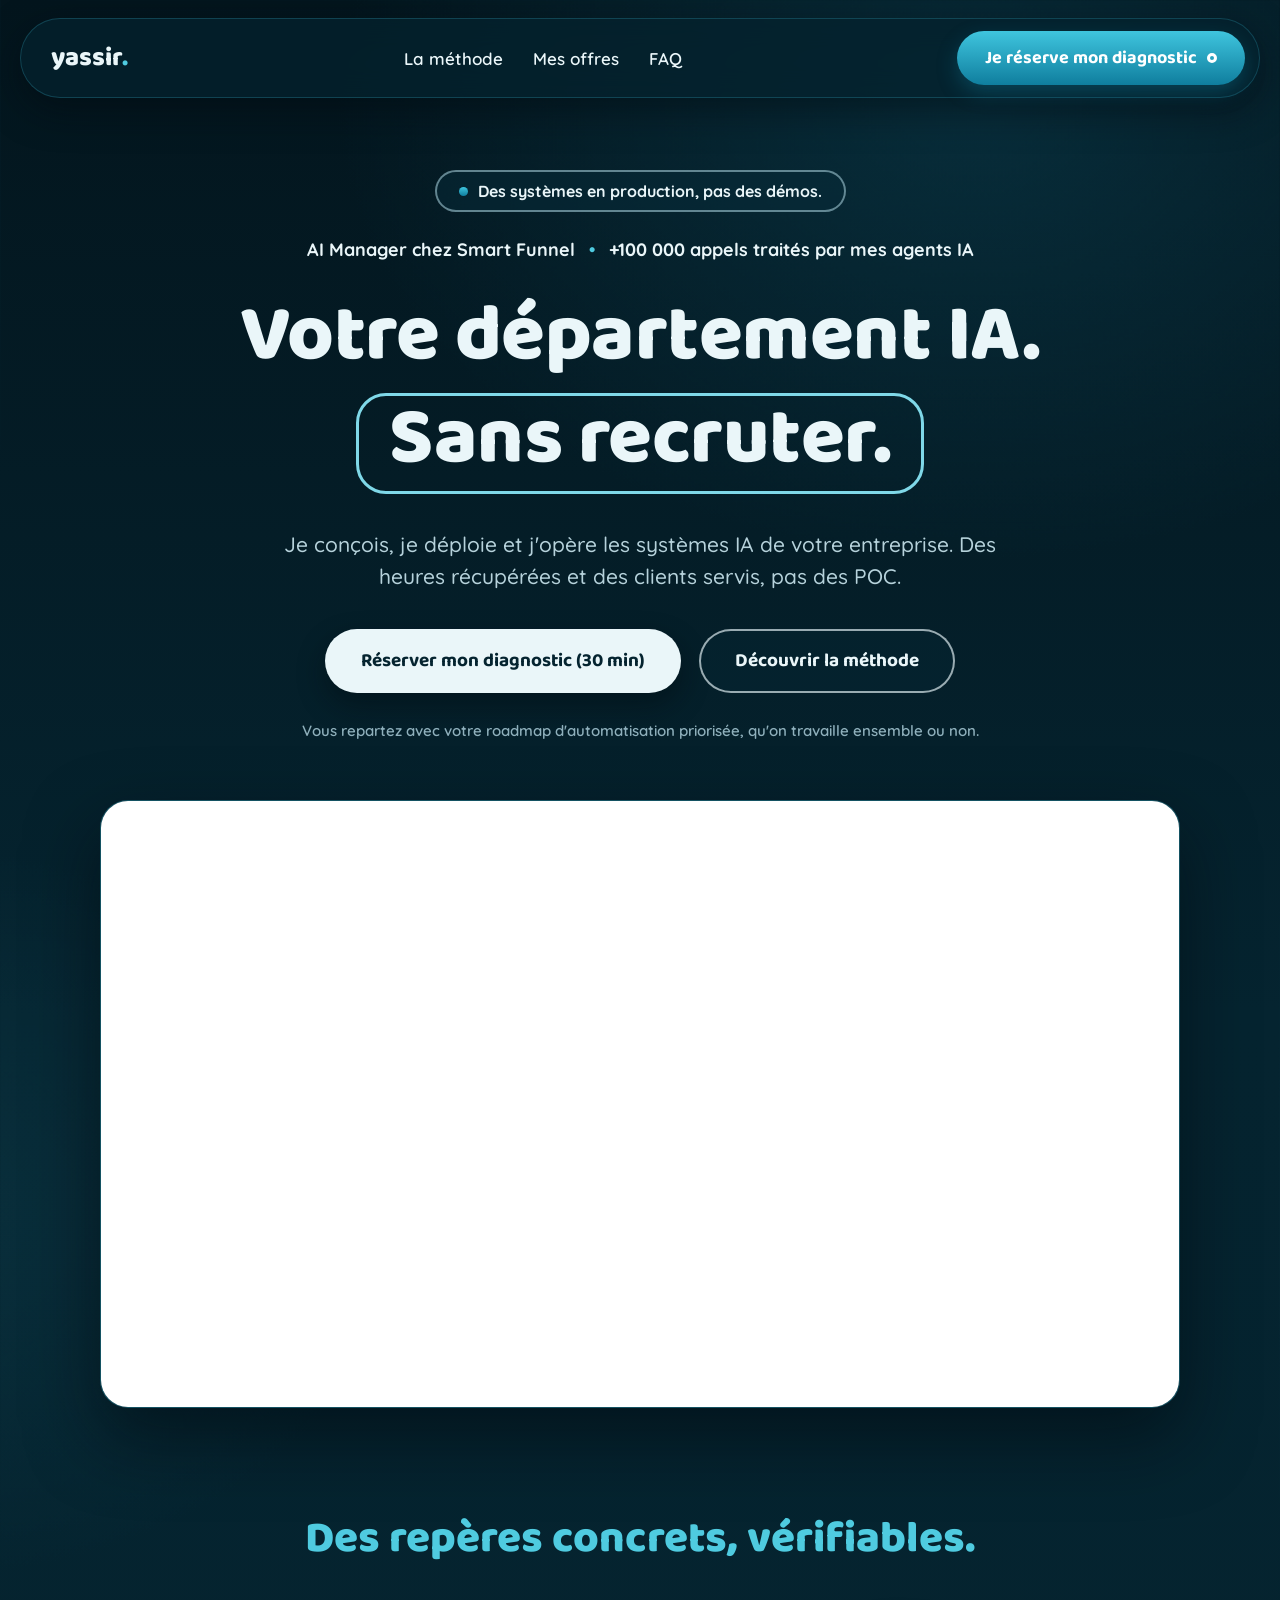
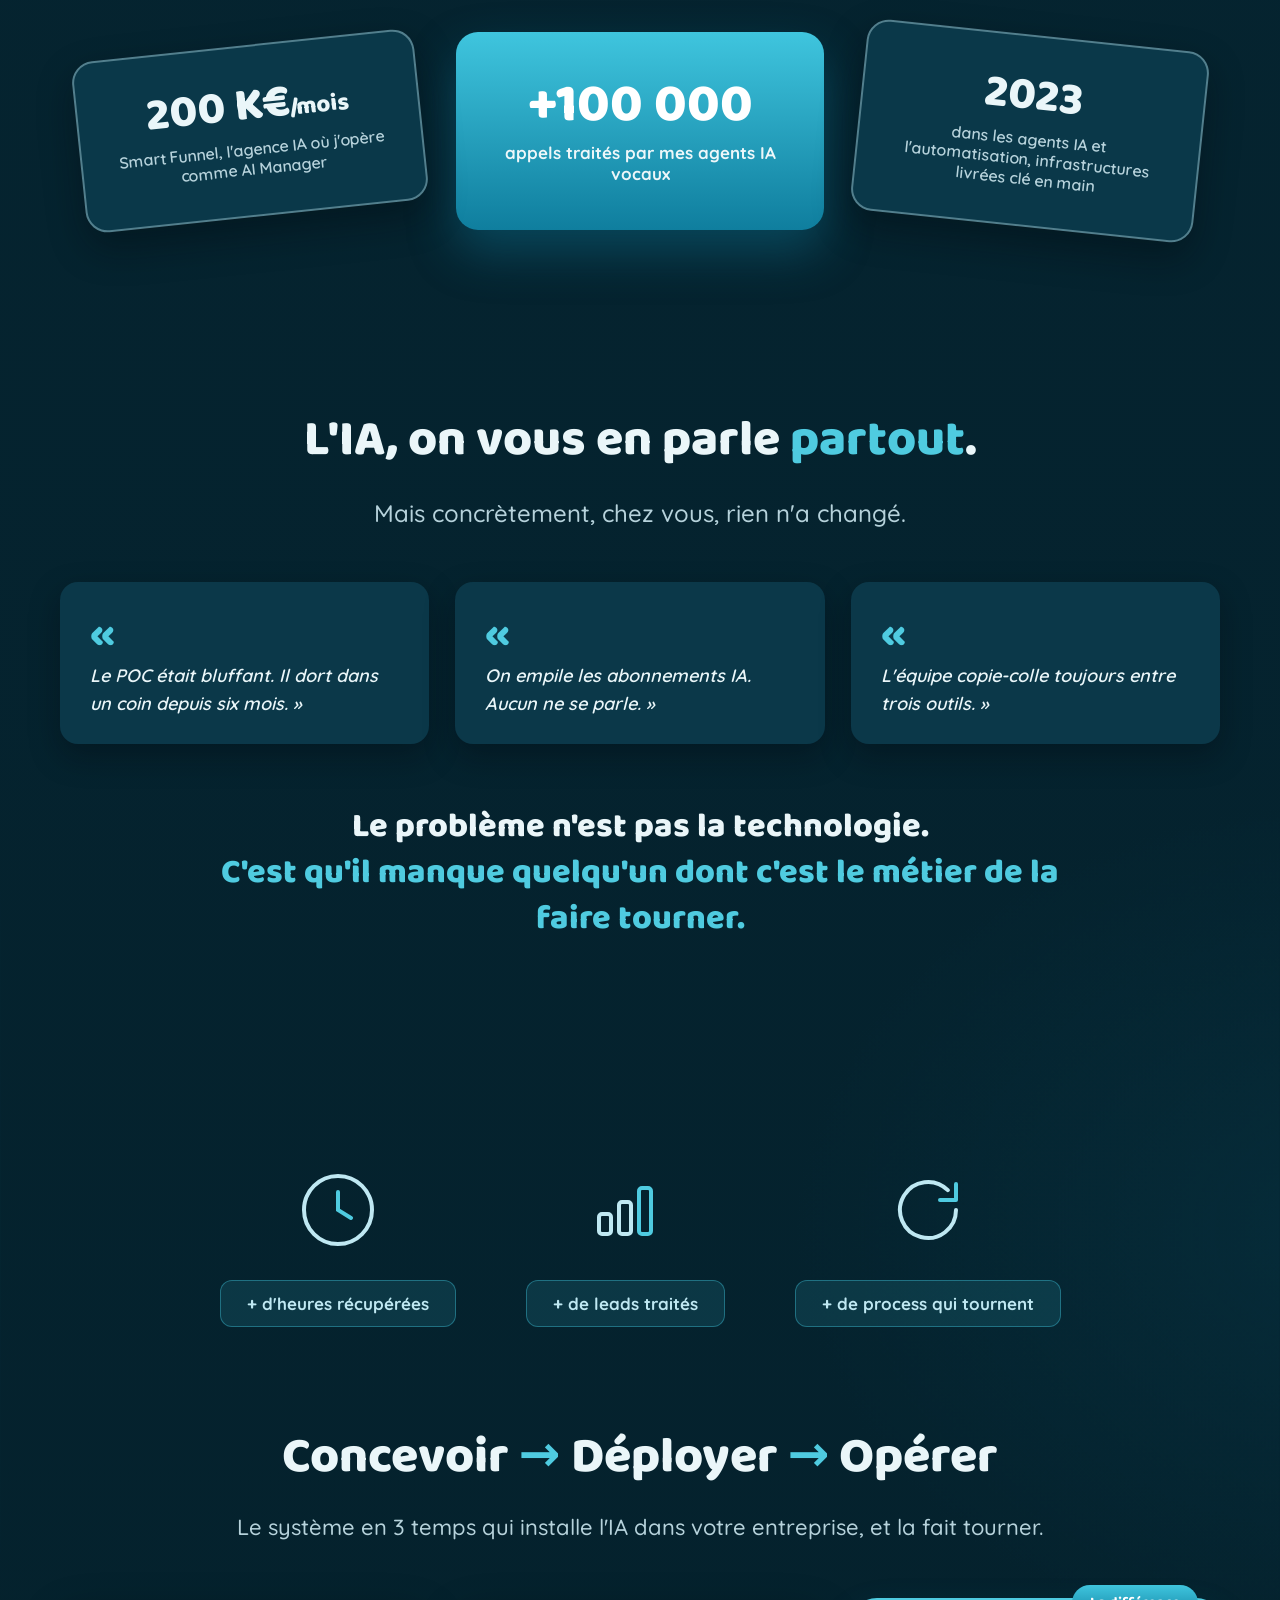
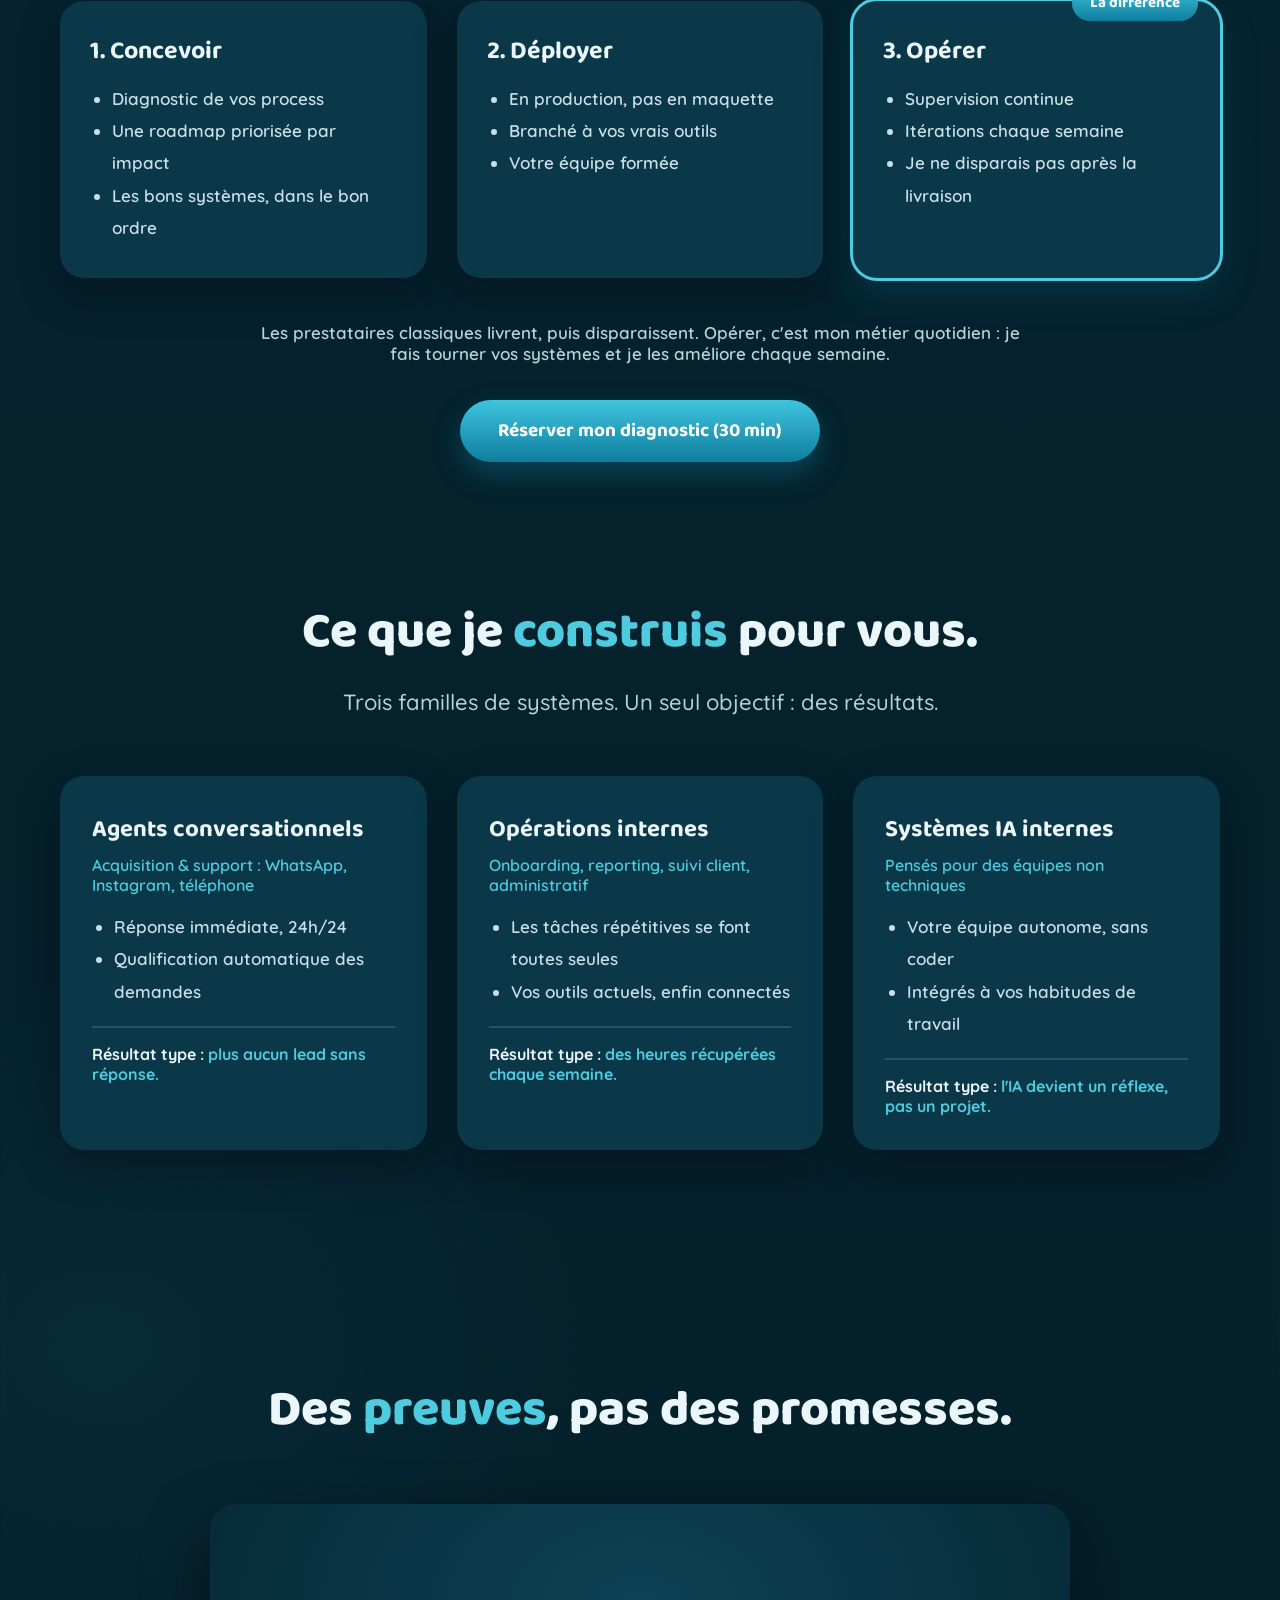
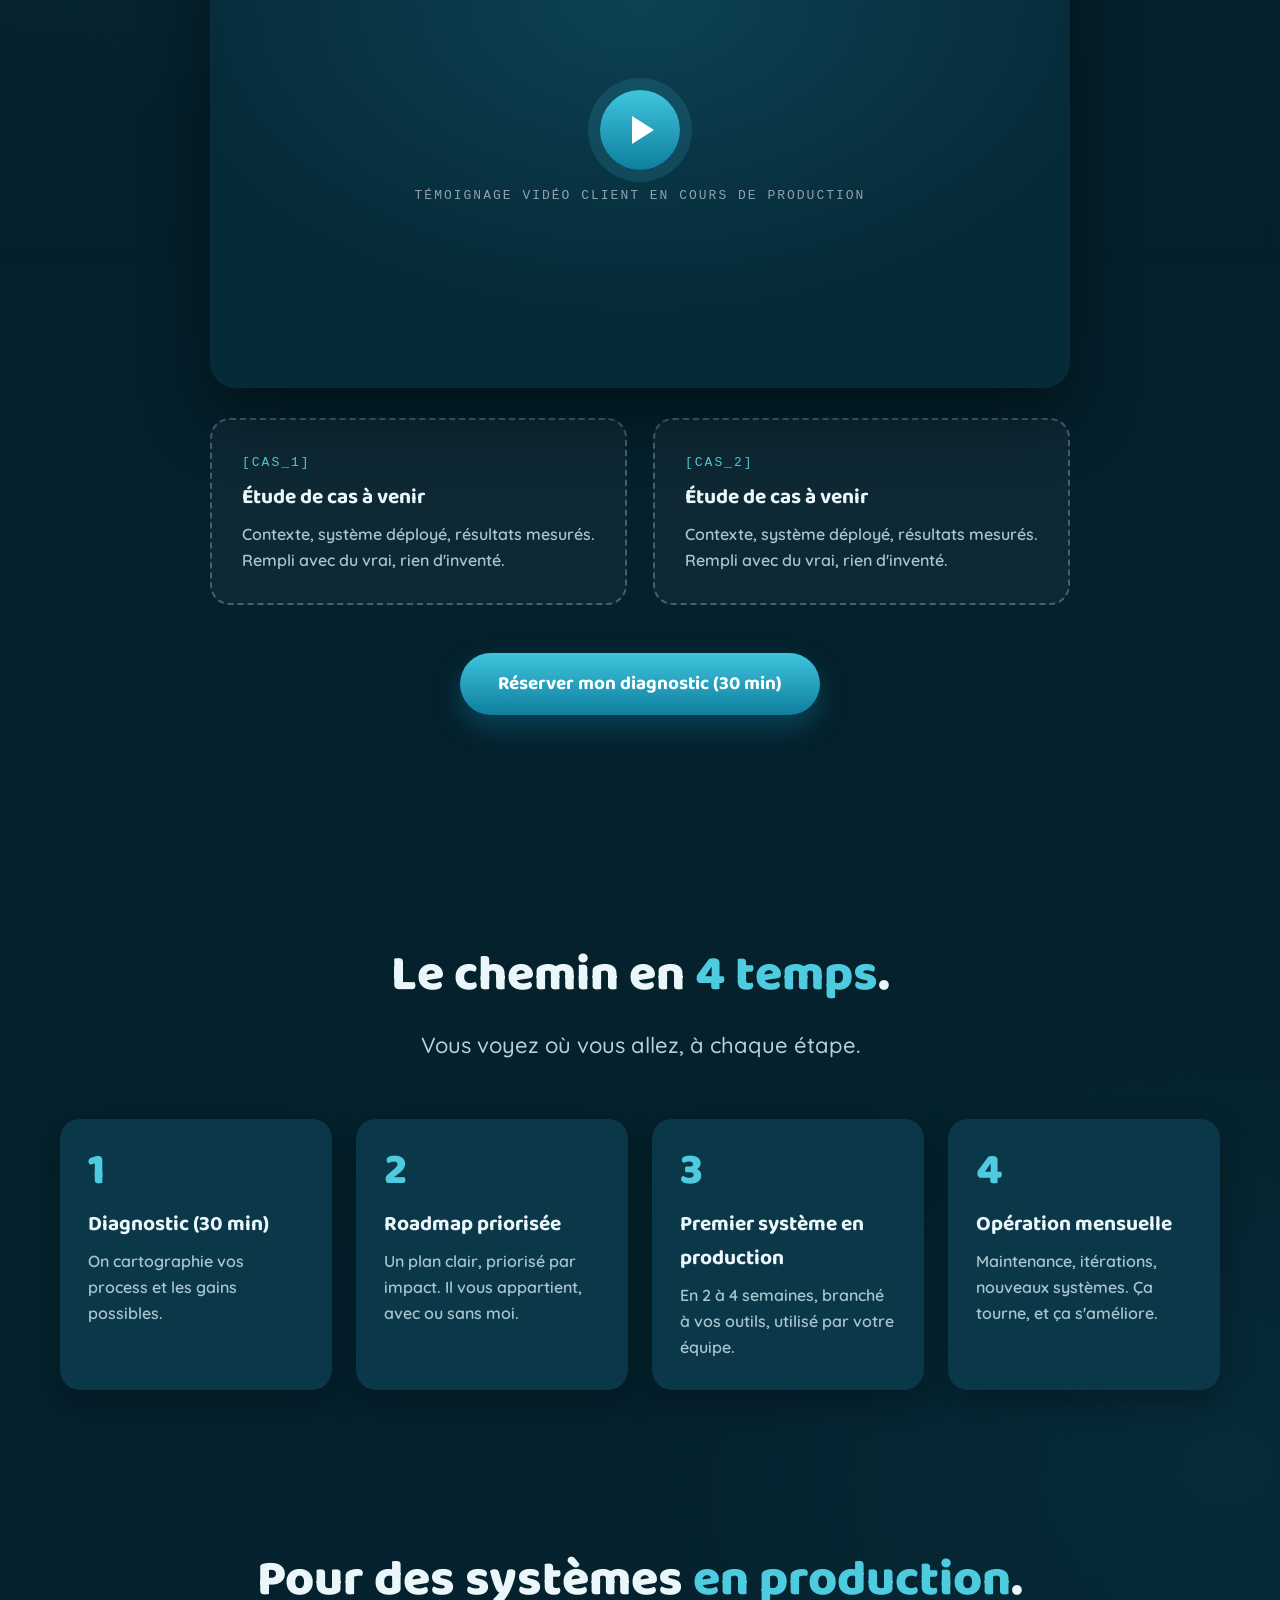
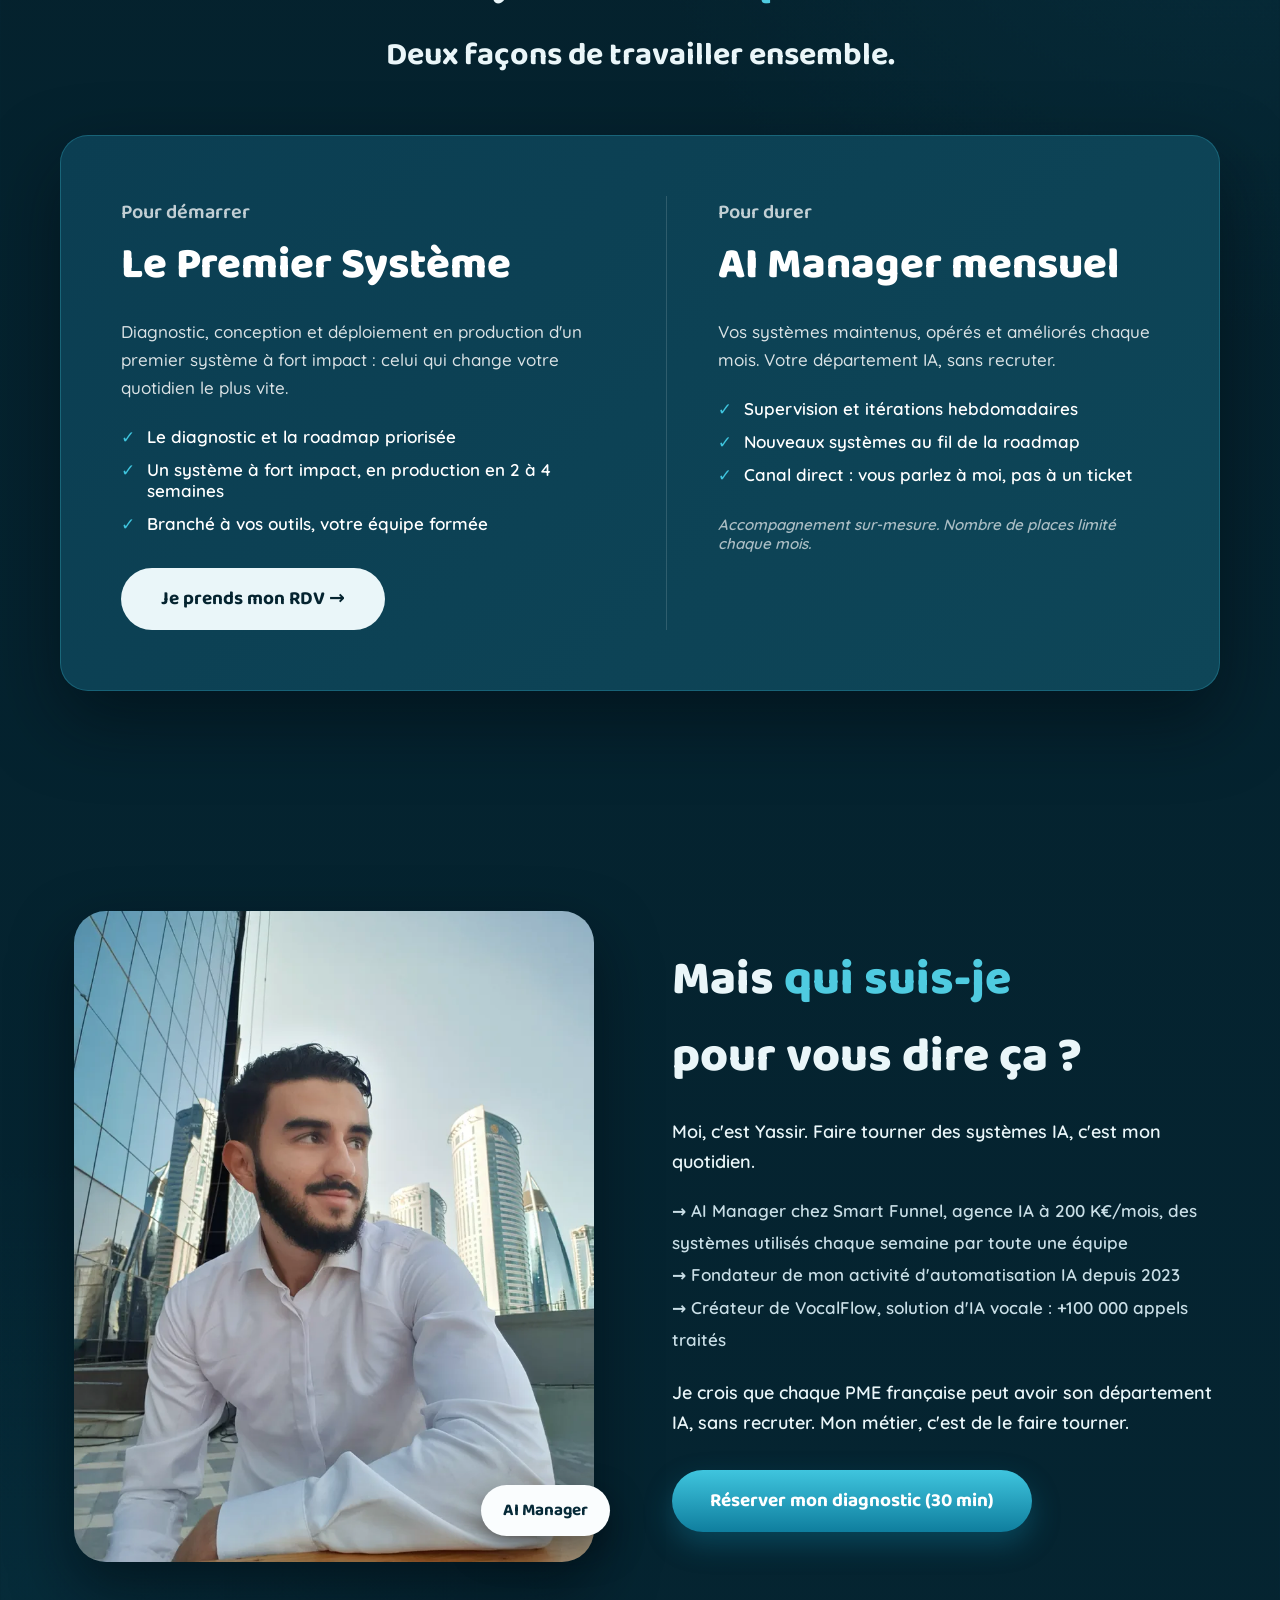
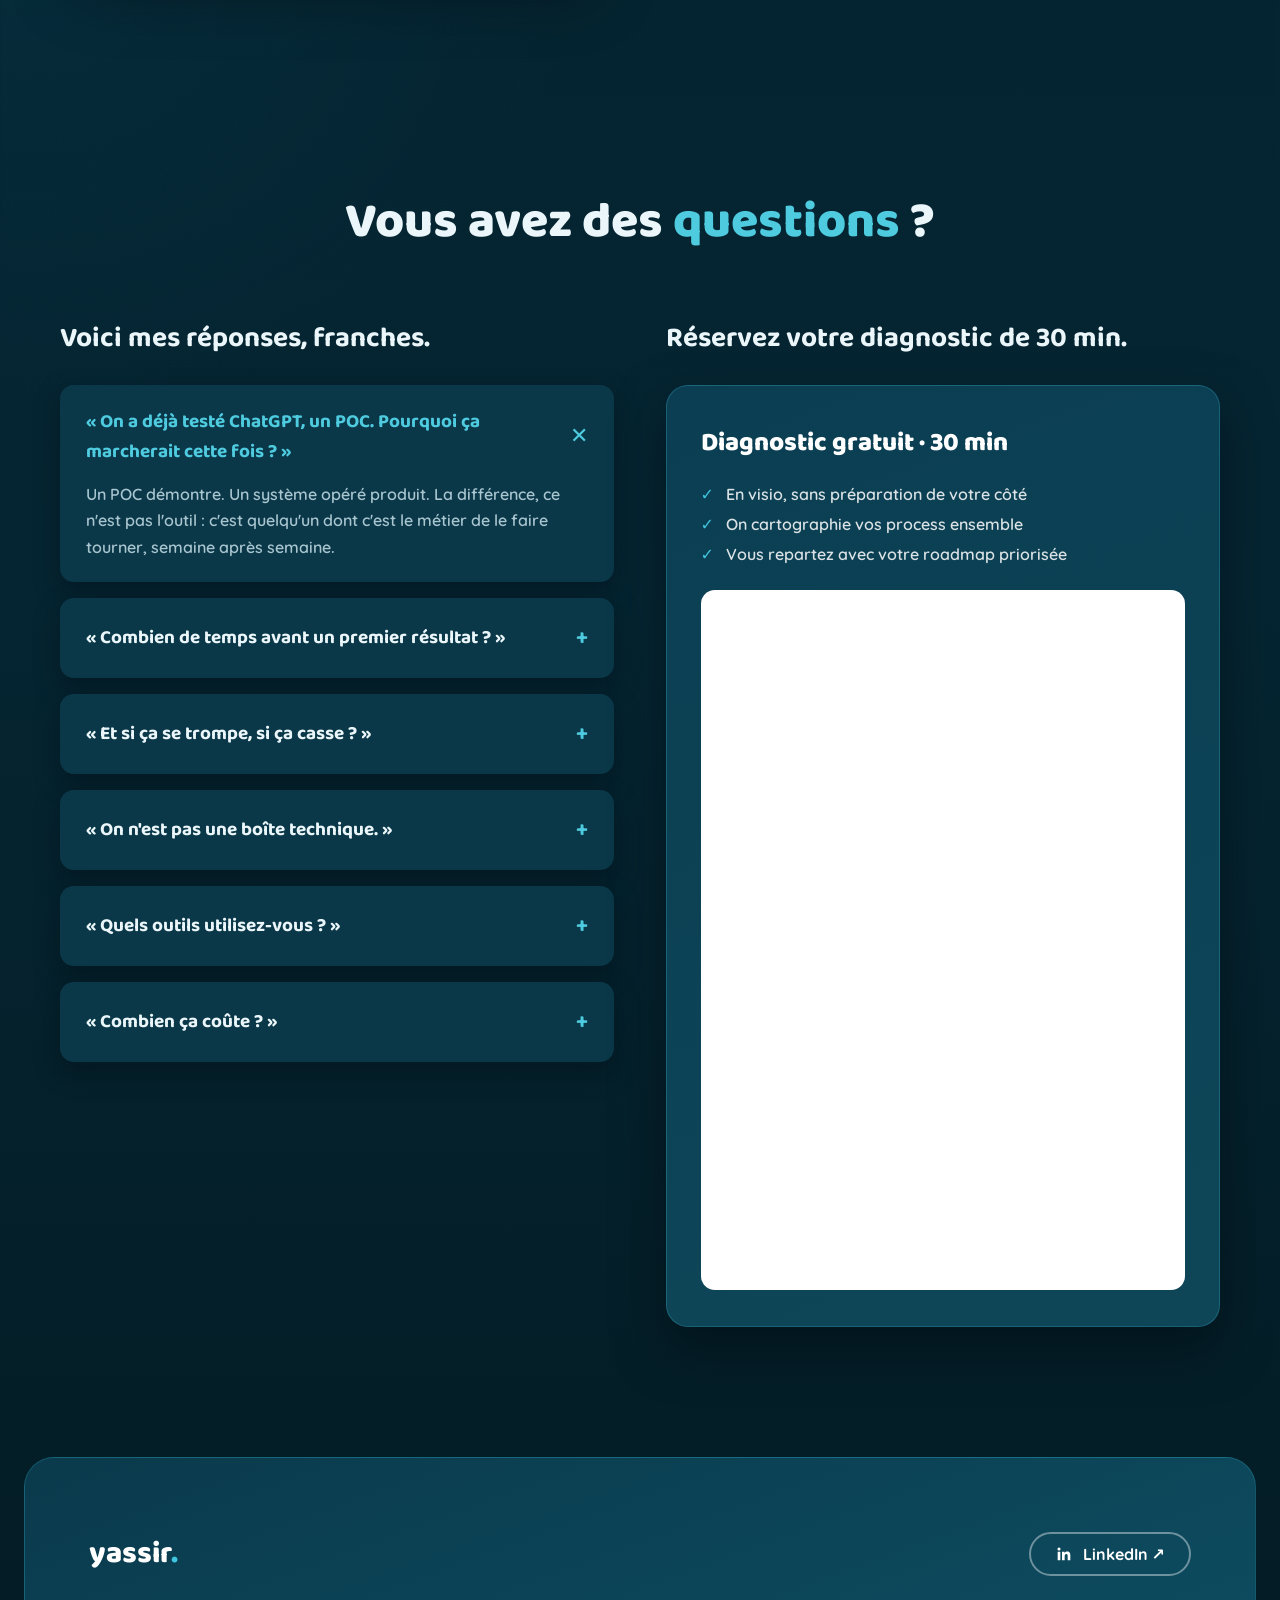
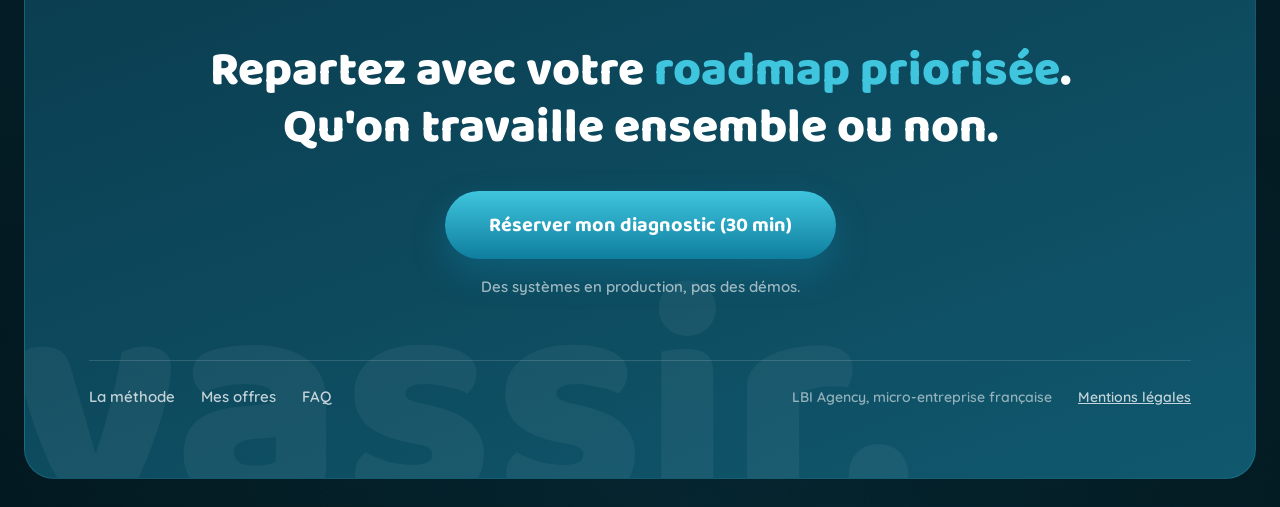
<file: index.html>
<!DOCTYPE html>
<html lang="fr">
<head>
  <meta charset="utf-8">
  <meta name="viewport" content="width=device-width, initial-scale=1">
  <title>Yassir Larabi | Votre département IA. Sans recruter.</title>
  <meta name="description" content="Je conçois, déploie et opère les systèmes IA de votre entreprise : des heures récupérées et des clients servis, pas des POC. Diagnostic gratuit de 30 min.">
  <meta name="theme-color" content="#04202B">
  <meta name="color-scheme" content="dark">
  <meta property="og:type" content="website">
  <meta property="og:title" content="Yassir Larabi | Votre département IA. Sans recruter.">
  <meta property="og:description" content="Je conçois, je déploie et j'opère les systèmes IA de votre entreprise. Des systèmes en production, pas des démos.">
  <meta property="og:locale" content="fr_FR">
  <meta property="og:site_name" content="Yassir Larabi — LBI Agency">
  <!-- URLs absolues (obligatoires pour les aperçus LinkedIn/WhatsApp). Si le domaine change : remplacer yassir.lbiagency.fr dans les 3 URLs ci-dessous, dans le JSON-LD et dans la redirection de vercel.json. -->
  <link rel="canonical" href="https://yassir.lbiagency.fr/">
  <meta property="og:url" content="https://yassir.lbiagency.fr/">
  <meta property="og:image" content="https://yassir.lbiagency.fr/assets/og.jpg">
  <meta property="og:image:width" content="1200">
  <meta property="og:image:height" content="630">
  <meta property="og:image:alt" content="Yassir Larabi — Votre département IA. Sans recruter.">
  <meta name="twitter:card" content="summary_large_image">
  <link rel="icon" href="favicon.ico" sizes="32x32">
  <link rel="icon" type="image/png" sizes="192x192" href="assets/icons/icon-192.png">
  <link rel="apple-touch-icon" href="assets/icons/apple-touch-icon.png">
  <script src="splash.js"></script>
  <link rel="preload" href="assets/fonts/baloo2.woff2" as="font" type="font/woff2" crossorigin>
  <link rel="preload" href="assets/fonts/quicksand.woff2" as="font" type="font/woff2" crossorigin>
  <link rel="stylesheet" href="styles.css">
  <script type="application/ld+json">
  {
    "@context": "https://schema.org",
    "@type": "Person",
    "name": "Yassir Larabi",
    "url": "https://yassir.lbiagency.fr/",
    "jobTitle": "AI Manager",
    "description": "Conçoit, déploie et opère des systèmes IA en production pour les PME françaises.",
    "worksFor": { "@type": "Organization", "name": "Smart Funnel" },
    "affiliation": { "@type": "Organization", "name": "LBI Agency" },
    "sameAs": ["https://www.linkedin.com/in/yassir-larabi/"]
  }
  </script>
</head>
<body>
  <a class="skip-link" href="#hero">Aller au contenu</a>

  <!-- Splash d'ouverture -->
  <div class="splash" aria-hidden="true">
    <div class="splash__inner">
      <div class="splash__mark">yassir<span class="splash__dot">.</span></div>
      <div class="splash__sub">Des systèmes en production, pas des démos.</div>
    </div>
  </div>

  <!-- Navigation flottante -->
  <header class="nav-wrap">
    <nav class="nav" aria-label="Navigation principale">
      <a href="#hero" class="nav__logo" aria-label="yassir. — retour en haut">yassir<span>.</span></a>
      <div class="nav__links">
        <a href="#methode">La méthode</a>
        <a href="#offres">Mes offres</a>
        <a href="#faq">FAQ</a>
      </div>
      <a href="https://calendly.com/lbiagency/diagnostic-ia" class="btn btn--nav" data-calendly target="_blank" rel="noopener">
        <span class="btn--nav__full">Je réserve mon diagnostic</span><span class="btn--nav__short">Mon diagnostic</span>
        <span class="btn__ring" aria-hidden="true"></span>
      </a>
    </nav>
  </header>

  <div class="page">
    <div class="page__glow" aria-hidden="true"></div>

    <main>
      <!-- S1 Hero -->
      <section id="hero" class="hero" aria-labelledby="hero-title">
        <div class="hero__inner">
          <div class="badge rise">
            <span class="badge__dot" aria-hidden="true"></span>
            Des systèmes en production, pas des démos.
          </div>
          <div class="hero__proof rise">
            <span>AI Manager chez Smart Funnel</span>
            <span class="hero__sep" aria-hidden="true">•</span>
            <span>+100&nbsp;000 appels traités par mes agents&nbsp;IA</span>
          </div>
          <h1 id="hero-title" class="hero__title rise">
            Votre département IA.<br>
            <span class="hero__boxed">Sans recruter.</span>
          </h1>
          <p class="hero__lead rise">Je conçois, je déploie et j'opère les systèmes IA de votre entreprise. Des heures récupérées et des clients servis, pas des&nbsp;POC.</p>
          <div class="hero__ctas rise">
            <a href="https://calendly.com/lbiagency/diagnostic-ia" class="btn btn--light" data-calendly target="_blank" rel="noopener">Réserver mon diagnostic (30&nbsp;min)</a>
            <a href="#methode" class="btn btn--outline">Découvrir la méthode</a>
          </div>
          <p class="hero__note rise">Vous repartez avec votre roadmap d'automatisation priorisée, qu'on travaille ensemble ou non.</p>
          <div class="hero__video rise">
            <div class="video-card">
              <div class="video-card__ratio">
                <iframe title="Vidéo de présentation — Yassir Larabi" data-src="https://play.gumlet.io/embed/6a8f03844fcbc8642ba6184d?autoplay=true&amp;muted=true&amp;preload=true&amp;loop=true" referrerpolicy="origin" allow="accelerometer; gyroscope; autoplay; encrypted-media; picture-in-picture; fullscreen; clipboard-write"></iframe>
                <noscript><iframe title="Vidéo de présentation — Yassir Larabi" src="https://play.gumlet.io/embed/6a8f03844fcbc8642ba6184d?autoplay=true&amp;muted=true&amp;preload=true&amp;loop=true" referrerpolicy="origin" allow="accelerometer; gyroscope; autoplay; encrypted-media; picture-in-picture; fullscreen; clipboard-write"></iframe></noscript>
              </div>
            </div>
          </div>
        </div>
      </section>

      <!-- S2 Preuves flash -->
      <section class="stats" aria-labelledby="stats-title">
        <div class="container text-center">
          <h2 id="stats-title" class="stats__title">Des repères concrets, vérifiables.</h2>
          <div class="stats__row">
            <div class="stat stat--left">
              <div class="stat__num">200&nbsp;K€<small>/mois</small></div>
              <div class="stat__label">Smart Funnel, l'agence IA où j'opère comme AI Manager</div>
            </div>
            <div class="stat stat--hero">
              <div class="stat__num">+100&nbsp;000</div>
              <div class="stat__label">appels traités par mes agents IA vocaux</div>
            </div>
            <div class="stat stat--right">
              <div class="stat__num">2023</div>
              <div class="stat__label">dans les agents IA et l'automatisation, infrastructures livrées clé en main</div>
            </div>
          </div>
        </div>
      </section>

      <!-- S3 Problème -->
      <section class="section problem" aria-labelledby="problem-title">
        <div class="container text-center">
          <h2 id="problem-title" class="h2">L'IA, on vous en parle <span class="accent">partout</span>.</h2>
          <p class="problem__sub">Mais concrètement, chez vous, rien n'a changé.</p>
          <div class="grid grid--quotes">
            <blockquote class="quote">
              <div class="quote__mark" aria-hidden="true">«</div>
              <p>Le POC était bluffant. Il dort dans un coin depuis six mois.&nbsp;»</p>
            </blockquote>
            <blockquote class="quote">
              <div class="quote__mark" aria-hidden="true">«</div>
              <p>On empile les abonnements IA. Aucun ne se parle.&nbsp;»</p>
            </blockquote>
            <blockquote class="quote">
              <div class="quote__mark" aria-hidden="true">«</div>
              <p>L'équipe copie-colle toujours entre trois outils.&nbsp;»</p>
            </blockquote>
          </div>
          <p class="problem__closing">Le problème n'est pas la technologie.<br><span class="accent">C'est qu'il manque quelqu'un dont c'est le métier de la faire tourner.</span></p>
        </div>
      </section>

      <!-- S4 Méthode -->
      <section id="methode" class="method" aria-labelledby="method-title">
        <div class="container text-center">
          <div class="benefits">
            <div class="benefit">
              <svg width="96" height="96" viewBox="0 0 96 96" fill="none" aria-hidden="true"><circle cx="48" cy="48" r="34" stroke="#BFE8F2" stroke-width="4"/><path d="M48 30 V48 L61 56" stroke="#4FCBE0" stroke-width="4" stroke-linecap="round"/></svg>
              <span class="benefit__pill">+ d'heures récupérées</span>
            </div>
            <div class="benefit">
              <svg width="96" height="96" viewBox="0 0 96 96" fill="none" aria-hidden="true"><rect x="22" y="52" width="12" height="20" rx="3" stroke="#BFE8F2" stroke-width="4"/><rect x="42" y="40" width="12" height="32" rx="3" stroke="#BFE8F2" stroke-width="4"/><rect x="62" y="26" width="12" height="46" rx="3" stroke="#4FCBE0" stroke-width="4"/></svg>
              <span class="benefit__pill">+ de leads traités</span>
            </div>
            <div class="benefit">
              <svg width="96" height="96" viewBox="0 0 96 96" fill="none" aria-hidden="true"><path d="M76 48a28 28 0 1 1-8.2-19.8" stroke="#BFE8F2" stroke-width="4" stroke-linecap="round"/><path d="M76 22 V38 H60" stroke="#4FCBE0" stroke-width="4" stroke-linecap="round" stroke-linejoin="round"/></svg>
              <span class="benefit__pill">+ de process qui tournent</span>
            </div>
          </div>
          <h2 id="method-title" class="h2">Concevoir <span class="accent">→</span> Déployer <span class="accent">→</span> Opérer</h2>
          <p class="lead">Le système en 3 temps qui installe l'IA dans votre entreprise, et la fait tourner.</p>
          <div class="grid grid--3">
            <div class="card method__card">
              <h3 class="h3">1. Concevoir</h3>
              <ul>
                <li>Diagnostic de vos process</li>
                <li>Une roadmap priorisée par impact</li>
                <li>Les bons systèmes, dans le bon ordre</li>
              </ul>
            </div>
            <div class="card method__card">
              <h3 class="h3">2. Déployer</h3>
              <ul>
                <li>En production, pas en maquette</li>
                <li>Branché à vos vrais outils</li>
                <li>Votre équipe formée</li>
              </ul>
            </div>
            <div class="card method__card method__card--featured">
              <span class="method__badge">La différence</span>
              <h3 class="h3">3. Opérer</h3>
              <ul>
                <li>Supervision continue</li>
                <li>Itérations chaque semaine</li>
                <li>Je ne disparais pas après la livraison</li>
              </ul>
            </div>
          </div>
          <p class="method__para">Les prestataires classiques livrent, puis disparaissent. Opérer, c'est mon métier quotidien&nbsp;: je fais tourner vos systèmes et je les améliore chaque semaine.</p>
          <a href="https://calendly.com/lbiagency/diagnostic-ia" class="btn btn--primary" data-calendly target="_blank" rel="noopener">Réserver mon diagnostic (30&nbsp;min)</a>
        </div>
      </section>

      <!-- S5 Ce que je construis -->
      <section class="build" aria-labelledby="build-title">
        <div class="container text-center">
          <h2 id="build-title" class="h2">Ce que je <span class="accent">construis</span> pour vous.</h2>
          <p class="lead">Trois familles de systèmes. Un seul objectif&nbsp;: des résultats.</p>
          <div class="grid grid--3">
            <div class="card build__card">
              <h3 class="h3">Agents conversationnels</h3>
              <p class="build__sub">Acquisition &amp; support : WhatsApp, Instagram, téléphone</p>
              <ul>
                <li>Réponse immédiate, 24h/24</li>
                <li>Qualification automatique des demandes</li>
              </ul>
              <p class="build__result">Résultat type&nbsp;: <span class="accent">plus aucun lead sans réponse.</span></p>
            </div>
            <div class="card build__card">
              <h3 class="h3">Opérations internes</h3>
              <p class="build__sub">Onboarding, reporting, suivi client, administratif</p>
              <ul>
                <li>Les tâches répétitives se font toutes seules</li>
                <li>Vos outils actuels, enfin connectés</li>
              </ul>
              <p class="build__result">Résultat type&nbsp;: <span class="accent">des heures récupérées chaque semaine.</span></p>
            </div>
            <div class="card build__card">
              <h3 class="h3">Systèmes IA internes</h3>
              <p class="build__sub">Pensés pour des équipes non techniques</p>
              <ul>
                <li>Votre équipe autonome, sans coder</li>
                <li>Intégrés à vos habitudes de travail</li>
              </ul>
              <p class="build__result">Résultat type&nbsp;: <span class="accent">l'IA devient un réflexe, pas un projet.</span></p>
            </div>
          </div>
        </div>
      </section>

      <!-- S6 Preuves -->
      <section id="preuves" class="section proof" aria-labelledby="proof-title">
        <div class="container text-center">
          <h2 id="proof-title" class="h2">Des <span class="accent">preuves</span>, pas des promesses.</h2>
          <div class="proof__video" role="img" aria-label="Témoignage vidéo client en cours de production">
            <div class="proof__video-inner">
              <div class="play" aria-hidden="true"><span class="play__tri"></span></div>
              <span class="mono proof__video-label">témoignage vidéo client en cours de production</span>
            </div>
          </div>
          <div class="grid grid--3 cases">
            <div class="case">
              <span class="mono case__tag">[CAS_1]</span>
              <h3 class="h3">Étude de cas à venir</h3>
              <p>Contexte, système déployé, résultats mesurés. Rempli avec du vrai, rien d'inventé.</p>
            </div>
            <div class="case">
              <span class="mono case__tag">[CAS_2]</span>
              <h3 class="h3">Étude de cas à venir</h3>
              <p>Contexte, système déployé, résultats mesurés. Rempli avec du vrai, rien d'inventé.</p>
            </div>
          </div>
          <a href="https://calendly.com/lbiagency/diagnostic-ia" class="btn btn--primary" data-calendly target="_blank" rel="noopener">Réserver mon diagnostic (30&nbsp;min)</a>
        </div>
      </section>

      <!-- S7 Process -->
      <section class="section process" aria-labelledby="process-title">
        <div class="container text-center">
          <h2 id="process-title" class="h2">Le chemin en <span class="accent">4 temps</span>.</h2>
          <p class="lead">Vous voyez où vous allez, à chaque étape.</p>
          <div class="grid grid--steps">
            <div class="step">
              <div class="step__num" aria-hidden="true">1</div>
              <h3 class="h3">Diagnostic (30&nbsp;min)</h3>
              <p>On cartographie vos process et les gains possibles.</p>
            </div>
            <div class="step">
              <div class="step__num" aria-hidden="true">2</div>
              <h3 class="h3">Roadmap priorisée</h3>
              <p>Un plan clair, priorisé par impact. Il vous appartient, avec ou sans moi.</p>
            </div>
            <div class="step">
              <div class="step__num" aria-hidden="true">3</div>
              <h3 class="h3">Premier système en production</h3>
              <p>En 2 à 4 semaines, branché à vos outils, utilisé par votre équipe.</p>
            </div>
            <div class="step">
              <div class="step__num" aria-hidden="true">4</div>
              <h3 class="h3">Opération mensuelle</h3>
              <p>Maintenance, itérations, nouveaux systèmes. Ça tourne, et ça s'améliore.</p>
            </div>
          </div>
        </div>
      </section>

      <!-- S8 Offre -->
      <section id="offres" class="offer" aria-labelledby="offer-title">
        <div class="container">
          <h2 id="offer-title" class="h2 text-center">Pour des systèmes <span class="accent">en production</span>.</h2>
          <p class="offer__sub">Deux façons de travailler ensemble.</p>
          <div class="offer__card">
            <div class="offer__col">
              <p class="offer__eyebrow">Pour démarrer</p>
              <h3 class="offer__title">Le Premier Système</h3>
              <p class="offer__desc">Diagnostic, conception et déploiement en production d'un premier système à fort impact : celui qui change votre quotidien le plus vite.</p>
              <ul class="checklist">
                <li><span class="check" aria-hidden="true">✓</span><span>Le diagnostic et la roadmap priorisée</span></li>
                <li><span class="check" aria-hidden="true">✓</span><span>Un système à fort impact, en production en 2 à 4 semaines</span></li>
                <li><span class="check" aria-hidden="true">✓</span><span>Branché à vos outils, votre équipe formée</span></li>
              </ul>
              <a href="https://calendly.com/lbiagency/diagnostic-ia" class="btn btn--light" data-calendly target="_blank" rel="noopener">Je prends mon RDV →</a>
            </div>
            <div class="offer__col offer__col--2">
              <p class="offer__eyebrow">Pour durer</p>
              <h3 class="offer__title">AI Manager mensuel</h3>
              <p class="offer__desc">Vos systèmes maintenus, opérés et améliorés chaque mois. Votre département IA, sans recruter.</p>
              <ul class="checklist">
                <li><span class="check" aria-hidden="true">✓</span><span>Supervision et itérations hebdomadaires</span></li>
                <li><span class="check" aria-hidden="true">✓</span><span>Nouveaux systèmes au fil de la roadmap</span></li>
                <li><span class="check" aria-hidden="true">✓</span><span>Canal direct : vous parlez à moi, pas à un ticket</span></li>
              </ul>
              <p class="offer__note">Accompagnement sur-mesure. Nombre de places limité chaque mois.</p>
            </div>
          </div>
        </div>
      </section>

      <!-- S9 Qui je suis -->
      <section class="section about" aria-labelledby="about-title">
        <div class="container about__grid">
          <div class="about__portrait">
            <picture>
              <source type="image/webp" srcset="assets/portrait-800.webp 800w, assets/portrait.webp 1100w" sizes="(max-width: 640px) calc(100vw - 48px), 520px">
              <img src="assets/portrait.jpg" srcset="assets/portrait-800.jpg 800w, assets/portrait.jpg 1100w" sizes="(max-width: 640px) calc(100vw - 48px), 520px" alt="Yassir Larabi" width="1100" height="1376" loading="lazy" decoding="async">
            </picture>
            <div class="about__badge">AI Manager</div>
          </div>
          <div class="about__text">
            <h2 id="about-title" class="h2">Mais <span class="accent">qui suis-je</span> pour vous dire ça&nbsp;?</h2>
            <p class="about__intro">Moi, c'est Yassir. Faire tourner des systèmes IA, c'est mon quotidien.</p>
            <ul class="about__facts">
              <li>AI Manager chez Smart Funnel, agence IA à 200&nbsp;K€/mois, des systèmes utilisés chaque semaine par toute une équipe</li>
              <li>Fondateur de mon activité d'automatisation IA depuis 2023</li>
              <li>Créateur de VocalFlow, solution d'IA vocale : +100&nbsp;000 appels traités</li>
            </ul>
            <p class="about__closing">Je crois que chaque PME française peut avoir son département IA, sans recruter. Mon métier, c'est de le faire tourner.</p>
            <a href="https://calendly.com/lbiagency/diagnostic-ia" class="btn btn--primary" data-calendly target="_blank" rel="noopener">Réserver mon diagnostic (30&nbsp;min)</a>
          </div>
        </div>
      </section>

      <!-- S10 FAQ -->
      <section id="faq" class="section faq" aria-labelledby="faq-title">
        <div class="container">
          <h2 id="faq-title" class="h2 text-center">Vous avez des <span class="accent">questions</span>&nbsp;?</h2>
          <div class="faq__grid">
            <div>
              <h3 class="h3">Voici mes réponses, franches.</h3>
              <div class="faq__list">
                <div class="faq__item is-open">
                  <button class="faq__q" type="button" id="faq-q-1" aria-expanded="true" aria-controls="faq-a-1">
                    <span class="faq__q-text">«&nbsp;On a déjà testé ChatGPT, un POC. Pourquoi ça marcherait cette fois&nbsp;?&nbsp;»</span>
                    <span class="faq__symbol" aria-hidden="true"></span>
                  </button>
                  <div class="faq__a" id="faq-a-1" role="region" aria-labelledby="faq-q-1">
                    <div class="faq__a-inner"><p>Un POC démontre. Un système opéré produit. La différence, ce n'est pas l'outil : c'est quelqu'un dont c'est le métier de le faire tourner, semaine après semaine.</p></div>
                  </div>
                </div>
                <div class="faq__item">
                  <button class="faq__q" type="button" id="faq-q-2" aria-expanded="false" aria-controls="faq-a-2">
                    <span class="faq__q-text">«&nbsp;Combien de temps avant un premier résultat&nbsp;?&nbsp;»</span>
                    <span class="faq__symbol" aria-hidden="true"></span>
                  </button>
                  <div class="faq__a" id="faq-a-2" role="region" aria-labelledby="faq-q-2">
                    <div class="faq__a-inner"><p>Votre premier système est en production en 2 à 4 semaines. Pas une maquette : un système branché à vos outils, utilisé par votre équipe.</p></div>
                  </div>
                </div>
                <div class="faq__item">
                  <button class="faq__q" type="button" id="faq-q-3" aria-expanded="false" aria-controls="faq-a-3">
                    <span class="faq__q-text">«&nbsp;Et si ça se trompe, si ça casse&nbsp;?&nbsp;»</span>
                    <span class="faq__symbol" aria-hidden="true"></span>
                  </button>
                  <div class="faq__a" id="faq-a-3" role="region" aria-labelledby="faq-q-3">
                    <div class="faq__a-inner"><p>C'est supervisé et opéré : garde-fous, monitoring, correction en continu. Quand quelque chose dérive, je le vois, et je le corrige.</p></div>
                  </div>
                </div>
                <div class="faq__item">
                  <button class="faq__q" type="button" id="faq-q-4" aria-expanded="false" aria-controls="faq-a-4">
                    <span class="faq__q-text">«&nbsp;On n'est pas une boîte technique.&nbsp;»</span>
                    <span class="faq__symbol" aria-hidden="true"></span>
                  </button>
                  <div class="faq__a" id="faq-a-4" role="region" aria-labelledby="faq-q-4">
                    <div class="faq__a-inner"><p>C'est exactement pour ça que c'est conçu. Votre équipe n'a rien à coder : les systèmes s'intègrent à vos outils existants.</p></div>
                  </div>
                </div>
                <div class="faq__item">
                  <button class="faq__q" type="button" id="faq-q-5" aria-expanded="false" aria-controls="faq-a-5">
                    <span class="faq__q-text">«&nbsp;Quels outils utilisez-vous&nbsp;?&nbsp;»</span>
                    <span class="faq__symbol" aria-hidden="true"></span>
                  </button>
                  <div class="faq__a" id="faq-a-5" role="region" aria-labelledby="faq-q-5">
                    <div class="faq__a-inner"><p>Ceux qui servent votre résultat. Les choisir, c'est mon métier, pas le vôtre.</p></div>
                  </div>
                </div>
                <div class="faq__item">
                  <button class="faq__q" type="button" id="faq-q-6" aria-expanded="false" aria-controls="faq-a-6">
                    <span class="faq__q-text">«&nbsp;Combien ça coûte&nbsp;?&nbsp;»</span>
                    <span class="faq__symbol" aria-hidden="true"></span>
                  </button>
                  <div class="faq__a" id="faq-a-6" role="region" aria-labelledby="faq-q-6">
                    <div class="faq__a-inner"><p>C'est du sur-mesure, cadré après le diagnostic. L'investissement se dimensionne sur le ROI du système, pas l'inverse.</p></div>
                  </div>
                </div>
              </div>
            </div>
            <div>
              <h3 class="h3">Réservez votre diagnostic de 30&nbsp;min.</h3>
              <div class="booking">
                <div class="booking__title">Diagnostic gratuit · 30&nbsp;min</div>
                <ul class="checklist">
                  <li><span class="check" aria-hidden="true">✓</span><span>En visio, sans préparation de votre côté</span></li>
                  <li><span class="check" aria-hidden="true">✓</span><span>On cartographie vos process ensemble</span></li>
                  <li><span class="check" aria-hidden="true">✓</span><span>Vous repartez avec votre roadmap priorisée</span></li>
                </ul>
                <a href="https://calendly.com/lbiagency/diagnostic-ia" class="btn btn--light booking__cta" data-calendly target="_blank" rel="noopener">Choisir mon créneau →</a>
                <div class="booking__embed">
                  <iframe title="Calendly — réserver un diagnostic" loading="lazy" data-src="https://calendly.com/lbiagency/diagnostic-ia?hide_event_type_details=1&amp;hide_gdpr_banner=1&amp;primary_color=0f7e9e"></iframe>
                </div>
              </div>
            </div>
          </div>
        </div>
      </section>
    </main>

    <!-- S11 CTA final + footer -->
    <footer class="footer">
      <div class="footer__card">
        <div class="footer__watermark" aria-hidden="true">yassir.</div>
        <div class="footer__top">
          <div class="footer__logo">yassir<span>.</span></div>
          <a href="https://www.linkedin.com/in/yassir-larabi/" target="_blank" rel="noopener" class="btn--linkedin">
            <svg width="18" height="18" viewBox="0 0 24 24" fill="currentColor" aria-hidden="true"><path d="M20.45 20.45h-3.55v-5.57c0-1.33-.03-3.04-1.85-3.04-1.85 0-2.14 1.45-2.14 2.94v5.67H9.36V9h3.41v1.56h.05c.47-.9 1.63-1.85 3.36-1.85 3.6 0 4.27 2.37 4.27 5.45v6.29zM5.34 7.43a2.06 2.06 0 1 1 0-4.12 2.06 2.06 0 0 1 0 4.12zM7.12 20.45H3.56V9h3.56v11.45z"/></svg>LinkedIn &#8599;&#xFE0E;
          </a>
        </div>
        <div class="footer__cta">
          <p class="footer__cta-title">Repartez avec votre <span>roadmap priorisée</span>.<br>Qu'on travaille ensemble&nbsp;ou&nbsp;non.</p>
          <a href="https://calendly.com/lbiagency/diagnostic-ia" class="btn btn--primary btn--xl" data-calendly target="_blank" rel="noopener">Réserver mon diagnostic (30&nbsp;min)</a>
          <p class="footer__tagline">Des systèmes en production, pas des démos.</p>
        </div>
        <div class="footer__bottom">
          <div class="footer__links">
            <a href="#methode">La méthode</a>
            <a href="#offres">Mes offres</a>
            <a href="#faq">FAQ</a>
          </div>
          <div class="footer__legal">
            <span>LBI Agency, micro-entreprise française</span>
            <a href="mentions-legales.html">Mentions légales</a>
          </div>
        </div>
      </div>
    </footer>
  </div>

  <script src="main.js" defer></script>
</body>
</html>
</file>
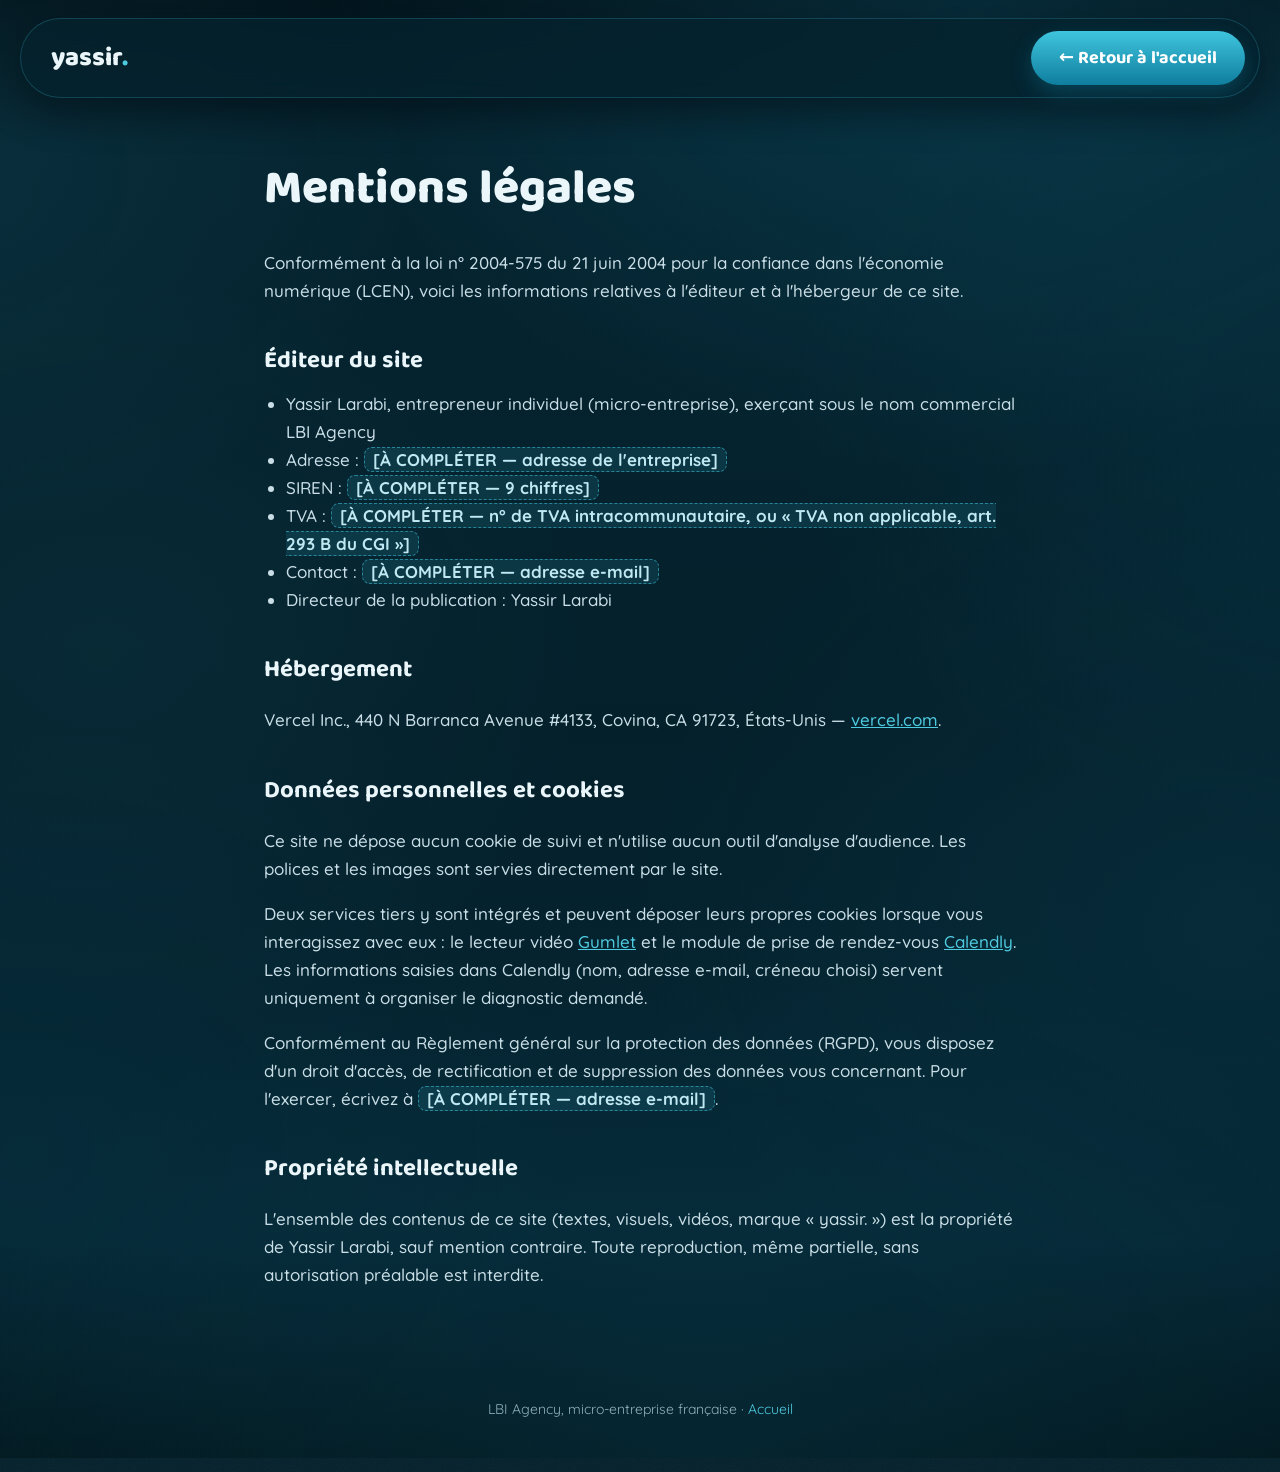
<file: mentions-legales.html>
<!DOCTYPE html>
<html lang="fr" class="no-splash">
<head>
  <meta charset="utf-8">
  <meta name="viewport" content="width=device-width, initial-scale=1">
  <title>Mentions légales | Yassir Larabi</title>
  <meta name="robots" content="noindex, follow">
  <meta name="theme-color" content="#04202B">
  <meta name="color-scheme" content="dark">
  <link rel="icon" href="favicon.ico" sizes="32x32">
  <link rel="icon" type="image/png" sizes="192x192" href="assets/icons/icon-192.png">
  <link rel="apple-touch-icon" href="assets/icons/apple-touch-icon.png">
  <link rel="stylesheet" href="styles.css">
</head>
<body>
  <header class="nav-wrap">
    <nav class="nav" aria-label="Navigation principale">
      <a href="index.html" class="nav__logo" aria-label="yassir. — retour à l'accueil">yassir<span>.</span></a>
      <a href="index.html" class="btn btn--nav">← Retour à l'accueil</a>
    </nav>
  </header>

  <div class="page">
    <div class="page__glow" aria-hidden="true"></div>
    <main class="simple">
      <h1>Mentions légales</h1>
      <p>Conformément à la loi n° 2004-575 du 21 juin 2004 pour la confiance dans l'économie numérique (LCEN), voici les informations relatives à l'éditeur et à l'hébergeur de ce site.</p>

      <!-- Les éléments entre crochets sont À COMPLÉTER avant la mise en ligne. -->
      <h2>Éditeur du site</h2>
      <ul>
        <li>Yassir Larabi, entrepreneur individuel (micro-entreprise), exerçant sous le nom commercial LBI Agency</li>
        <li>Adresse : <span class="todo">[À COMPLÉTER — adresse de l'entreprise]</span></li>
        <li>SIREN : <span class="todo">[À COMPLÉTER — 9 chiffres]</span></li>
        <li>TVA : <span class="todo">[À COMPLÉTER — n° de TVA intracommunautaire, ou « TVA non applicable, art. 293 B du CGI »]</span></li>
        <li>Contact : <span class="todo">[À COMPLÉTER — adresse e-mail]</span></li>
        <li>Directeur de la publication : Yassir Larabi</li>
      </ul>

      <h2>Hébergement</h2>
      <p>Vercel Inc., 440 N Barranca Avenue #4133, Covina, CA 91723, États-Unis — <a href="https://vercel.com" target="_blank" rel="noopener">vercel.com</a>.</p>

      <h2>Données personnelles et cookies</h2>
      <p>Ce site ne dépose aucun cookie de suivi et n'utilise aucun outil d'analyse d'audience. Les polices et les images sont servies directement par le site.</p>
      <p>Deux services tiers y sont intégrés et peuvent déposer leurs propres cookies lorsque vous interagissez avec eux : le lecteur vidéo <a href="https://www.gumlet.com/" target="_blank" rel="noopener">Gumlet</a> et le module de prise de rendez-vous <a href="https://calendly.com/privacy" target="_blank" rel="noopener">Calendly</a>. Les informations saisies dans Calendly (nom, adresse e-mail, créneau choisi) servent uniquement à organiser le diagnostic demandé.</p>
      <p>Conformément au Règlement général sur la protection des données (RGPD), vous disposez d'un droit d'accès, de rectification et de suppression des données vous concernant. Pour l'exercer, écrivez à <span class="todo">[À COMPLÉTER — adresse e-mail]</span>.</p>

      <h2>Propriété intellectuelle</h2>
      <p>L'ensemble des contenus de ce site (textes, visuels, vidéos, marque « yassir. ») est la propriété de Yassir Larabi, sauf mention contraire. Toute reproduction, même partielle, sans autorisation préalable est interdite.</p>
    </main>
    <p class="simple__footer">LBI Agency, micro-entreprise française · <a href="index.html">Accueil</a></p>
  </div>
</body>
</html>
</file>
<file: styles.css>
/* ==========================================================================
   Landing — Yassir Larabi · "Votre département IA. Sans recruter."
   Implémentation fidèle de design-source/Landing Yassir Larabi.dc.html
   ========================================================================== */

/* ---------- Polices auto-hébergées (fontes variables, sous-ensemble latin, licence OFL : assets/fonts/OFL-*.txt) ---------- */
@font-face {
  font-family: 'Baloo 2';
  font-style: normal;
  font-weight: 400 800;
  font-display: swap;
  src: url('assets/fonts/baloo2.woff2') format('woff2');
  unicode-range: U+0000-00FF, U+0131, U+0152-0153, U+02BB-02BC, U+02C6, U+02DA, U+02DC, U+0304, U+0308, U+0329, U+2000-206F, U+20AC, U+2122, U+2191, U+2193, U+2212, U+2215, U+FEFF, U+FFFD;
}
@font-face {
  font-family: 'Quicksand';
  font-style: normal;
  font-weight: 300 700;
  font-display: swap;
  src: url('assets/fonts/quicksand.woff2') format('woff2');
  unicode-range: U+0000-00FF, U+0131, U+0152-0153, U+02BB-02BC, U+02C6, U+02DA, U+02DC, U+0304, U+0308, U+0329, U+2000-206F, U+20AC, U+2122, U+2191, U+2193, U+2212, U+2215, U+FEFF, U+FFFD;
}

:root {
  --bg: #04202B;
  --bg-deep: #03151D;
  --navy: #052430;
  --navy-2: #062A38;
  --card: #0B3849;
  --card-alt: #0A3849;

  --ink: #EAF6F9;
  --muted: #B6D2DB;
  --muted-2: #A9C6D0;
  --muted-3: #8FB0BC;
  --list: #C9DEE6;
  --pale: #BFE8F2;

  --cyan: #4FCBE0;
  --cyan-2: #3FC5DE;
  --cyan-deep: #0F7E9E;
  --cyan-light: #8FE2F0;
  --cyan-box: #7FD8E8;
  --grad: linear-gradient(180deg, #3FC5DE 0%, #0F7E9E 100%);

  --font-display: 'Baloo 2', 'Quicksand', system-ui, sans-serif;
  --font-body: 'Quicksand', system-ui, -apple-system, 'Segoe UI', sans-serif;

  --ease-out: cubic-bezier(.22, 1, .36, 1);
  --shadow-card: 0 16px 40px rgba(0, 10, 15, .35);
  --shadow-card-sm: 0 12px 30px rgba(0, 10, 15, .35);
  --shadow-cta: 0 12px 28px rgba(15, 126, 158, .38);

  --container: 1160px;
  --section-x: 24px;

  /* Intro : instant où le hero commence à entrer (maquette : 1.3s). Le splash s'efface à --intro − .25s,
     la nav entre à --intro − .1s. Réduire cette valeur raccourcit toute l'intro d'un bloc. */
  --intro: 1.15s; /* maquette : 1.3s — à 1.15s le fondu du splash démarre (.9s) pile à la fin de l'entrée du mark : même chorégraphie, hero 150 ms plus tôt */

  color-scheme: dark; /* ascenseurs, overscroll et contrôles natifs assortis au fond sombre */
}

/* ---------- Base ---------- */
*, *::before, *::after { box-sizing: border-box; }

html {
  scroll-behavior: smooth;
  scroll-padding-top: 130px;
  -webkit-text-size-adjust: 100%;
}

body {
  margin: 0;
  background-color: var(--bg);
  background-image: url("data:image/svg+xml,%3Csvg xmlns='http://www.w3.org/2000/svg' width='220' height='220'%3E%3Cfilter id='n'%3E%3CfeTurbulence type='fractalNoise' baseFrequency='0.9' numOctaves='2' stitchTiles='stitch'/%3E%3CfeColorMatrix values='0 0 0 0 0.75 0 0 0 0 0.92 0 0 0 0 0.96 0 0 0 0.045 0'/%3E%3C/filter%3E%3Crect width='220' height='220' filter='url(%23n)'/%3E%3C/svg%3E");
  font-family: var(--font-body);
  color: var(--ink);
  overflow-x: hidden;
}

a { color: var(--cyan); text-decoration: none; }
/* Toucher : pas de surbrillance rectangulaire native, retour de pression discret (les :hover sont dans @media (hover: hover)) */
a, button, .faq__item { -webkit-tap-highlight-color: transparent; }
@media (hover: none) {
  .btn:active { transform: translateY(1px); filter: brightness(.94); }
  .faq__item:active { background: #0D4051; }
}

img, svg, iframe { max-width: 100%; }
button { font: inherit; color: inherit; }

/* :where() = spécificité nulle → l'arrondi 999px des pills (.btn, .skip-link) reste prioritaire */
:where(a, button):focus-visible {
  outline: 3px solid var(--cyan-box);
  outline-offset: 3px;
  border-radius: 8px;
}

.skip-link {
  position: absolute; top: -100px; left: 16px; z-index: 400;
  background: var(--ink); color: var(--navy);
  padding: 10px 18px; border-radius: 999px; font-weight: 700;
}
.skip-link:focus { top: 16px; color: var(--navy); }

/* ---------- Keyframes ---------- */
@keyframes pulseGlow { 0%, 100% { transform: scale(1); } 50% { transform: scale(1.06); } }
@keyframes riseIn {
  from { opacity: 0; transform: translateY(26px) scale(.985); filter: blur(10px); }
  to   { opacity: 1; transform: none; filter: blur(0); }
}
@keyframes navIn {
  from { opacity: 0; transform: translateY(-16px); filter: blur(6px); }
  to   { opacity: 1; transform: none; filter: blur(0); }
}
@keyframes splashMark {
  from { opacity: 0; transform: translateY(16px) scale(.96); filter: blur(8px); }
  to   { opacity: 1; transform: none; filter: blur(0); }
}
@keyframes dotPop { from { opacity: 0; transform: scale(0); } to { opacity: 1; transform: scale(1); } }
@keyframes splashSub { from { opacity: 0; transform: translateY(8px); } to { opacity: 1; transform: none; } }
@keyframes splashFade { to { opacity: 0; visibility: hidden; } }

/* Entrée en scène (hero) : --d = délai, --dur = durée */
.rise { animation: riseIn var(--dur, .8s) var(--ease-out) var(--d, 0s) both; }
/* Délais dans l'ordre des enfants de .hero__inner, relatifs à --intro — en CSS (pas en style inline) pour la CSP stricte de vercel.json */
.hero__inner > :nth-child(1) { --d: var(--intro); }
.hero__inner > :nth-child(2) { --d: calc(var(--intro) + .1s); }
.hero__inner > :nth-child(3) { --d: calc(var(--intro) + .2s); --dur: .9s; }
.hero__inner > :nth-child(4) { --d: calc(var(--intro) + .35s); --dur: .9s; }
.hero__inner > :nth-child(5) { --d: calc(var(--intro) + .48s); --dur: .9s; }
.hero__inner > :nth-child(6) { --d: calc(var(--intro) + .58s); --dur: .9s; }
.hero__inner > :nth-child(7) { --d: calc(var(--intro) + .7s); --dur: 1s; }

/* Titre = élément LCP. Chrome ignore pour le LCP tout élément peint à opacité exactement 0, et l'animation d'opacité
   (compositeur) ne déclenche aucun repaint : avec riseIn, le h1 n'était enregistré qu'à la fin de son animation
   (LCP ≈ FCP + 2,4 s). Partir de .01 est visuellement identique (le splash opaque le couvre) et donne LCP = FCP. */
@keyframes riseInTitle {
  from { opacity: .01; transform: translateY(26px) scale(.985); filter: blur(10px); }
  to   { opacity: 1; transform: none; filter: blur(0); }
}
.hero__title.rise { animation-name: riseInTitle; }

/* Carte vidéo (le plus grand élément animé) : même entrée sans le flou — un filter animé est calculé sur le thread
   principal à chaque image, ce qui coûte cher sur une carte de 1080px ; invisible à l'œil sur ce fond sombre. */
@keyframes riseInFlat {
  from { opacity: 0; transform: translateY(26px) scale(.985); }
  to   { opacity: 1; transform: none; }
}
.hero__video.rise { animation-name: riseInFlat; }

/* Animation terminée (main.js pose .is-in) : on la retire. État final identique ; libère les calques du compositeur
   (filter/transform figés par fill-mode) et force un repaint qui rend les autres éléments animés visibles pour le LCP. */
.rise.is-in, .nav.is-in { animation: none; }

/* Visites suivantes dans la même session (splash.js pose html.no-splash) : pas de splash, intro quasi immédiate */
html.no-splash { --intro: .1s; }
html.no-splash .splash { display: none; }

/* ---------- Splash ---------- */
.splash {
  position: fixed; inset: 0; z-index: 300;
  pointer-events: none;
  display: flex; align-items: center; justify-content: center;
  background: linear-gradient(180deg, #03151D, #052430);
  animation: splashFade .8s cubic-bezier(.65, 0, .35, 1) calc(var(--intro) - .25s) both;
}
.splash__inner {
  display: flex; flex-direction: column; align-items: center; gap: 14px;
  animation: splashMark .9s var(--ease-out) both;
}
.splash__mark {
  font-family: var(--font-display); font-weight: 800;
  font-size: clamp(44px, 7vw, 76px); color: var(--ink); line-height: 1;
}
.splash__dot {
  display: inline-block; color: var(--cyan-2);
  animation: dotPop .5s cubic-bezier(.34, 1.56, .64, 1) .4s both;
}
.splash__sub {
  font-size: 15px; font-weight: 600; letter-spacing: .4px; color: var(--muted-3);
  animation: splashSub .6s ease-out .5s both;
}

/* ---------- Navigation ---------- */
.nav-wrap {
  position: fixed; top: 18px; left: 0; right: 0; z-index: 100;
  display: flex; justify-content: center;
  padding: 0 max(20px, env(safe-area-inset-right)) 0 max(20px, env(safe-area-inset-left)); /* encoche iPhone en paysage */
}
.nav {
  animation: navIn .8s var(--ease-out) calc(var(--intro) - .1s) both;
  display: flex; align-items: center; justify-content: space-between; gap: 24px;
  width: 100%; max-width: 1324px;
  background: rgba(5, 34, 45, .78);
  -webkit-backdrop-filter: blur(14px); backdrop-filter: blur(14px);
  border-radius: 999px; padding: 12px 14px 12px 30px;
  border: 1px solid rgba(63, 197, 222, .22);
  box-shadow: 0 12px 36px rgba(0, 10, 15, .5);
}
.nav__logo {
  font-family: var(--font-display); font-weight: 800; font-size: 26px;
  color: var(--ink); line-height: 1;
}
.nav__logo span { color: var(--cyan); }
.nav__links { display: flex; align-items: center; gap: 30px; font-weight: 600; font-size: 17px; }
.nav__links a { color: var(--ink); transition: color .2s; }
.btn--nav__short { display: none; }

/* ---------- Boutons ---------- */
.btn {
  display: inline-flex; align-items: center; justify-content: center; gap: 10px;
  font-family: var(--font-display); font-weight: 700; font-size: 19px; line-height: normal;
  border-radius: 999px; text-align: center;
  transition: transform .2s var(--ease-out), box-shadow .2s, background-color .2s, color .2s, border-color .2s;
}
.btn--primary {
  color: #fff; background: var(--grad);
  padding: 16px 38px; box-shadow: var(--shadow-cta);
}
.btn--light {
  color: var(--navy); background: var(--ink);
  padding: 17px 36px; box-shadow: 0 12px 28px rgba(0, 10, 15, .45);
}
.btn--outline {
  color: var(--ink); border: 2px solid rgba(234, 246, 249, .65);
  padding: 15px 34px; background: rgba(6, 42, 56, .35);
}
.btn--nav {
  font-size: 18px; color: #fff; background: var(--grad);
  padding: 13px 28px; box-shadow: 0 8px 20px rgba(15, 126, 158, .35);
}
.btn__ring { display: inline-block; width: 10px; height: 10px; border: 3px solid #fff; border-radius: 50%; }
.btn--xl { font-size: 20px; padding: 18px 44px; box-shadow: 0 14px 32px rgba(15, 126, 158, .40); }

/* ---------- Survol : pointeurs fins uniquement (sur écran tactile, un :hover resterait « collé » après un tap) ---------- */
@media (hover: hover) {
  a:hover { color: var(--cyan-light); }
  .nav__logo:hover { color: var(--ink); }
  .nav__links a:hover { color: var(--cyan); }
  .btn--primary:hover { color: #fff; transform: translateY(-1px); }
  .btn--light:hover { background: #fff; color: var(--navy); transform: translateY(-1px); }
  .btn--outline:hover { background: var(--ink); color: var(--navy); }
  .btn--nav:hover { color: #fff; transform: translateY(-1px); box-shadow: 0 10px 24px rgba(15, 126, 158, .45); }
  .btn--linkedin:hover { border-color: var(--cyan-2); color: var(--cyan-2); }
  .footer__links a:hover { color: var(--cyan-2); }
  .footer__legal a:hover { color: var(--cyan-2); }
}

/* ---------- Zones de tap ≥ 44px pour les petits liens texte (invisible : ne change aucun pixel) ---------- */
.nav__logo, .footer__links a, .footer__legal a { position: relative; }
.nav__logo::before { content: ""; position: absolute; inset: -9px -8px; }
.footer__links a::before, .footer__legal a::before { content: ""; position: absolute; inset: -13px -4px; }

/* ---------- Page & halo de fond ---------- */
.page { position: relative; z-index: 0; }
.page__glow {
  position: absolute; inset: 0; z-index: -1; pointer-events: none;
  background:
    radial-gradient(1000px 720px at 76% 1%, rgba(23, 124, 155, .22) 0%, rgba(23, 124, 155, 0) 64%),
    radial-gradient(820px 620px at -6% 12%, rgba(63, 197, 222, .07) 0%, rgba(63, 197, 222, 0) 60%),
    radial-gradient(920px 700px at 106% 28%, rgba(15, 126, 158, .10) 0%, rgba(15, 126, 158, 0) 62%),
    radial-gradient(820px 640px at 8% 45%, rgba(63, 197, 222, .06) 0%, rgba(63, 197, 222, 0) 60%),
    radial-gradient(960px 760px at 96% 62%, rgba(23, 124, 155, .10) 0%, rgba(23, 124, 155, 0) 62%),
    radial-gradient(880px 700px at 2% 79%, rgba(15, 126, 158, .08) 0%, rgba(15, 126, 158, 0) 62%),
    radial-gradient(1150px 820px at 55% 100%, rgba(15, 126, 158, .13) 0%, rgba(15, 126, 158, 0) 66%),
    linear-gradient(180deg, #03151D 0%, #052430 10%, #04202B 50%, #052532 85%, #03181F 100%);
}

/* ---------- Primitives de section ---------- */
.section { padding: 110px var(--section-x); }
.container { max-width: var(--container); margin: 0 auto; }
.text-center { text-align: center; }
.accent { color: var(--cyan); }

.h2 {
  font-family: var(--font-display); font-weight: 800;
  font-size: clamp(32px, 4.2vw, 50px); line-height: normal; margin: 0;
}
.h2, .stats__title, .problem__closing, .footer__cta-title { text-wrap: balance; } /* amélioration progressive : lignes équilibrées */
.h3 { font-family: var(--font-display); font-weight: 700; margin: 0; }
.lead {
  font-size: clamp(18px, 2vw, 22px); font-weight: 500; color: var(--muted);
  margin: 16px 0 60px;
}

.grid { display: grid; gap: 30px; text-align: left; }
.grid--3 { grid-template-columns: repeat(auto-fit, minmax(min(300px, 100%), 1fr)); }
.grid--quotes { grid-template-columns: repeat(auto-fit, minmax(min(280px, 100%), 1fr)); gap: 26px; }
.grid--steps { grid-template-columns: repeat(auto-fit, minmax(min(240px, 100%), 1fr)); gap: 24px; }

.card {
  background: var(--card); border-radius: 24px;
  box-shadow: var(--shadow-card);
}
.card ul {
  margin: 0; padding-left: 22px;
  font-size: 17px; font-weight: 600; line-height: 1.9; color: var(--list);
}

/* ---------- S1 Hero ---------- */
.hero { padding: 170px var(--section-x) 0; text-align: center; }
.hero__inner {
  max-width: var(--container); margin: 0 auto;
  display: flex; flex-direction: column; align-items: center; gap: 26px;
}
.badge {
  display: inline-flex; align-items: center; gap: 10px;
  border: 2px solid rgba(191, 232, 242, .5); border-radius: 999px;
  padding: 9px 22px; font-weight: 700; font-size: 16px;
  background: rgba(6, 42, 56, .5); color: var(--ink);
}
.badge__dot {
  display: inline-block; width: 9px; height: 9px; border-radius: 50%;
  background: linear-gradient(180deg, #3FC5DE, #0F7E9E);
  animation: pulseGlow 2.4s ease-in-out infinite;
}
.hero__proof {
  display: flex; align-items: center; justify-content: center; gap: 14px; flex-wrap: wrap;
  font-size: 18px; font-weight: 700; color: var(--ink);
}
.hero__sep { color: var(--cyan); }
.hero__title {
  font-family: var(--font-display); font-weight: 800;
  font-size: clamp(46px, 6.4vw, 80px); line-height: 1.08;
  margin: 6px 0 0; letter-spacing: -0.5px;
}
.hero__boxed {
  display: inline-block; border: 3px solid var(--cyan-box); border-radius: 30px;
  padding: 0 30px 8px; margin-top: 14px;
}
.hero__lead {
  font-size: clamp(18px, 2vw, 21px); font-weight: 500; line-height: 1.55;
  color: var(--muted); max-width: 720px; margin: 8px 0 0;
}
.hero__ctas { display: flex; gap: 18px; flex-wrap: wrap; justify-content: center; margin-top: 10px; }
.hero__note { font-size: 15px; font-weight: 600; color: var(--muted-3); margin: 2px 0 0; }
.hero__video { width: 100%; max-width: 1080px; margin-top: 34px; }
.video-card {
  position: relative; border-radius: 28px; overflow: hidden;
  box-shadow: 0 30px 70px rgba(0, 10, 15, .55);
  background: var(--navy-2); border: 1px solid rgba(63, 197, 222, .25);
}
.video-card__ratio { position: relative; aspect-ratio: 16 / 9; }
.video-card__ratio iframe { border: none; position: absolute; top: 0; left: 0; width: 100%; height: 100%; }

/* ---------- S2 Preuves flash ---------- */
.stats { padding: 96px var(--section-x) 60px; }
.stats__title {
  font-family: var(--font-display); font-weight: 800;
  font-size: clamp(30px, 3.6vw, 44px); color: var(--cyan); margin: 0 0 58px;
}
.stats__row { display: flex; justify-content: center; align-items: center; gap: 34px; flex-wrap: wrap; }
.stat {
  width: 344px; max-width: 100%;
  background: var(--card-alt); border: 2px solid rgba(191, 232, 242, .4);
  border-radius: 22px; padding: 36px 30px;
  box-shadow: 0 16px 36px rgba(0, 10, 15, .4);
}
.stat--left { transform: rotate(-6deg); }
.stat--right { transform: rotate(6deg); }
.stat__num { font-family: var(--font-display); font-weight: 800; font-size: 46px; line-height: 1; }
.stat__num small { font-size: 24px; font-weight: 800; }
.stat__label { font-weight: 600; font-size: 16px; color: var(--muted); margin-top: 10px; }
.stat--hero {
  width: 368px; border: none;
  background: var(--grad); padding: 46px 34px;
  box-shadow: 0 22px 48px rgba(15, 126, 158, .40);
}
.stat--hero .stat__num { font-size: 54px; color: #fff; }
.stat--hero .stat__label { font-weight: 700; font-size: 17px; color: rgba(255, 255, 255, .92); }

/* ---------- S3 Problème ---------- */
.problem__sub {
  font-size: clamp(19px, 2.2vw, 24px); font-weight: 500; color: var(--muted);
  margin: 18px 0 54px;
}
.quote {
  margin: 0; background: var(--card); border-radius: 18px;
  padding: 30px 30px 26px; box-shadow: var(--shadow-card-sm);
}
.quote__mark { font-family: var(--font-display); font-weight: 800; font-size: 44px; line-height: 1; color: var(--cyan); }
.quote p { font-size: 18px; font-weight: 600; font-style: italic; line-height: 1.55; margin: 6px 0 0; }
.problem__closing {
  font-family: var(--font-display); font-weight: 800;
  font-size: clamp(24px, 3vw, 34px); line-height: 1.35;
  max-width: 900px; margin: 60px auto 0;
}

/* ---------- S4 Méthode ---------- */
.method { padding: 110px var(--section-x) 90px; }
.benefits { display: flex; justify-content: center; gap: 70px; flex-wrap: wrap; margin-bottom: 90px; }
.benefit { display: flex; flex-direction: column; align-items: center; gap: 22px; }
.benefit svg { width: 96px; height: 96px; }
.benefit__pill {
  background: rgba(63, 197, 222, .13); border: 1px solid rgba(63, 197, 222, .4);
  color: var(--pale); font-weight: 700; font-size: 17px;
  border-radius: 12px; padding: 12px 26px;
}
.method__card { padding: 22px 22px 34px; }
.method__card .h3 { font-size: 25px; margin: 8px 8px 12px; }
.method__card ul { margin: 0 8px; }
.method__card--featured {
  position: relative;
  box-shadow: 0 0 0 3px var(--cyan), 0 16px 40px rgba(15, 126, 158, .20);
}
.method__badge {
  position: absolute; top: -16px; right: 22px;
  background: linear-gradient(180deg, #3FC5DE, #0F7E9E); color: #fff;
  font-family: var(--font-display); font-weight: 700; font-size: 15px;
  border-radius: 999px; padding: 6px 18px;
}
.method__para { font-size: 17px; font-weight: 600; color: var(--muted); max-width: 760px; margin: 44px auto 0; }
.method .btn--primary { margin-top: 36px; }

/* ---------- S5 Ce que je construis ---------- */
.build { padding: 40px var(--section-x) 110px; }
.build__card { padding: 34px 32px; }
.build__card .h3 { font-size: 24px; margin: 0 0 6px; }
.build__sub { font-size: 16px; font-weight: 600; color: var(--cyan); margin: 0 0 16px; }
.build__result {
  font-size: 16px; font-weight: 700; margin: 18px 0 0;
  border-top: 2px solid rgba(191, 232, 242, .16); padding-top: 16px;
}

/* ---------- S6 Preuves ---------- */
.proof .h2 { margin-bottom: 54px; }
.proof__video {
  max-width: 860px; margin: 0 auto; position: relative; aspect-ratio: 16 / 9;
  border-radius: 26px;
  background: radial-gradient(80% 90% at 50% 20%, #0C4254 0%, #062A38 70%);
  box-shadow: 0 26px 60px rgba(0, 10, 15, .55);
  display: flex; align-items: center; justify-content: center;
}
.proof__video-inner { display: flex; flex-direction: column; align-items: center; gap: 18px; }
.play {
  width: 80px; height: 80px; border-radius: 50%;
  background: linear-gradient(180deg, #3FC5DE, #0F7E9E);
  display: flex; align-items: center; justify-content: center;
  box-shadow: 0 0 0 12px rgba(63, 197, 222, .14);
}
.play__tri {
  display: inline-block; width: 0; height: 0; margin-left: 6px;
  border-left: 22px solid #fff; border-top: 14px solid transparent; border-bottom: 14px solid transparent;
}
.mono {
  font-family: ui-monospace, SFMono-Regular, Menlo, Consolas, monospace;
  font-size: 13px; letter-spacing: 2px;
}
.proof__video-label { color: rgba(255, 255, 255, .55); text-transform: uppercase; padding: 0 16px; text-align: center; }
.cases { max-width: 860px; margin: 30px auto 0; gap: 26px; }
.case {
  border: 2px dashed rgba(191, 232, 242, .3); border-radius: 20px;
  padding: 30px; background: rgba(255, 255, 255, .04);
}
.case__tag { color: var(--cyan); }
.case .h3 { font-size: 21px; margin: 10px 0 8px; }
.case p { font-size: 16px; font-weight: 600; color: var(--muted-2); margin: 0; line-height: 1.6; }
.proof .btn--primary { margin-top: 48px; }

/* ---------- S7 Process ---------- */
.process .h2 { margin-bottom: 16px; }
.process .lead { margin: 0 0 60px; }
.step { background: var(--card); border-radius: 20px; padding: 30px 28px; box-shadow: var(--shadow-card-sm); }
.step__num { font-family: var(--font-display); font-weight: 800; font-size: 44px; color: var(--cyan); line-height: 1; }
.step .h3 { font-size: 21px; margin: 14px 0 8px; }
.step p { font-size: 16px; font-weight: 600; color: var(--muted-2); margin: 0; line-height: 1.6; }

/* ---------- S8 Offre ---------- */
.offer { padding: 40px var(--section-x) 110px; }
.offer__sub {
  font-family: var(--font-display); font-weight: 700;
  font-size: clamp(22px, 2.6vw, 32px); margin: 10px 0 54px; text-align: center;
}
.offer__card {
  background: linear-gradient(135deg, #0B3E52 0%, #0E4658 100%);
  border: 1px solid rgba(63, 197, 222, .25); border-radius: 28px;
  padding: clamp(34px, 5vw, 60px);
  display: grid; grid-template-columns: 1fr 1fr; /* 2 colonnes ≥ 805px (colonnes ≥ 320px comme la maquette), 1 colonne en dessous */
  gap: clamp(34px, 4vw, 60px);
  color: #fff; box-shadow: 0 30px 70px rgba(0, 10, 15, .5);
}
.offer__eyebrow { font-family: var(--font-display); font-weight: 600; font-size: 20px; margin: 0; color: rgba(255, 255, 255, .75); }
.offer__title { font-family: var(--font-display); font-weight: 800; font-size: clamp(32px, 3.4vw, 44px); margin: 2px 0 18px; }
.offer__desc { font-size: 17px; font-weight: 500; line-height: 1.65; color: rgba(255, 255, 255, .85); margin: 0 0 24px; }
.checklist { display: flex; flex-direction: column; gap: 12px; font-size: 17px; font-weight: 600; margin: 0; padding: 0; list-style: none; }
.checklist li { display: flex; gap: 12px; align-items: flex-start; }
.checklist .check { color: var(--cyan-2); font-weight: 800; }
.offer__col--2 { border-left: 1px solid rgba(255, 255, 255, .14); padding-left: clamp(0px, 4vw, 60px); }
.offer .btn--light { margin-top: 34px; padding: 16px 40px; box-shadow: none; }
.offer__note { font-size: 15px; font-weight: 600; font-style: italic; color: rgba(255, 255, 255, .65); margin: 30px 0 0; }

/* ---------- S9 Qui je suis ---------- */
.about__grid {
  display: grid; grid-template-columns: repeat(auto-fit, minmax(min(340px, 100%), 1fr));
  gap: clamp(34px, 5vw, 70px); align-items: center;
}
.about__portrait { position: relative; width: 100%; max-width: 520px; justify-self: center; }
.about__portrait img {
  width: 100%; height: auto; border-radius: 32px; display: block;
  box-shadow: 0 26px 60px rgba(0, 10, 15, .55);
}
.about__badge {
  position: absolute; bottom: 26px; right: -16px;
  background: #FAFDFE; color: var(--navy-2); border-radius: 999px; padding: 12px 22px;
  font-family: var(--font-display); font-weight: 700; font-size: 17px;
  box-shadow: 0 14px 32px rgba(0, 10, 15, .5);
}
.about .h2 { font-size: clamp(32px, 4.2vw, 48px); margin: 0 0 22px; }
.about__intro { font-size: 18px; font-weight: 600; line-height: 1.65; margin: 0 0 18px; }
.about__facts { font-size: 17px; font-weight: 600; line-height: 1.9; color: var(--list); margin: 0; padding: 0; list-style: none; }
.about__facts li::before { content: "→ "; }
.about__closing { font-size: 18px; font-weight: 600; line-height: 1.65; margin: 22px 0 0; }
.about .btn--primary { margin-top: 32px; }

/* ---------- S10 FAQ ---------- */
.faq .h2 { margin-bottom: 54px; }
.faq__grid {
  /* 400px mini par colonne → 2 colonnes seulement quand l'embed Calendly garde ≥ 330px de large */
  display: grid; grid-template-columns: repeat(auto-fit, minmax(min(400px, 100%), 1fr));
  gap: clamp(34px, 4vw, 56px); align-items: start;
}
.faq .h3 { font-size: 28px; margin: 0 0 24px; }
.faq__list { display: flex; flex-direction: column; gap: 16px; }
.faq__item {
  background: var(--card); border-radius: 14px; padding: 22px 26px;
  box-shadow: 0 10px 26px rgba(0, 10, 15, .35); cursor: pointer;
}
.faq__q {
  display: flex; justify-content: space-between; align-items: center; gap: 16px;
  width: 100%; margin: 0; padding: 0; border: 0; background: none;
  text-align: left; cursor: pointer;
}
.faq__q-text {
  font-family: var(--font-display); font-weight: 700; font-size: 19px; line-height: normal;
  color: var(--ink); transition: color .2s;
}
.faq__item.is-open .faq__q-text { color: var(--cyan); }
.faq__symbol {
  font-family: var(--font-display); font-weight: 700; font-size: 22px; line-height: normal;
  color: var(--cyan); flex-shrink: 0;
}
.faq__symbol::before { content: "+"; }
.faq__item.is-open .faq__symbol::before { content: "✕"; }
.faq__a {
  display: grid; grid-template-rows: 0fr;
  transition: grid-template-rows .28s ease;
}
.faq__a-inner { min-height: 0; overflow: hidden; visibility: hidden; transition: visibility 0s linear .28s; }
.faq__item.is-open .faq__a { grid-template-rows: 1fr; }
.faq__item.is-open .faq__a-inner { visibility: visible; transition-delay: 0s; }
.faq__a p { font-size: 16px; font-weight: 600; color: var(--muted-2); line-height: 1.65; margin: 14px 0 0; }

.booking {
  background: linear-gradient(160deg, #0B3E52, #0E4658);
  border: 1px solid rgba(63, 197, 222, .25); border-radius: 22px;
  padding: 36px 34px; color: #fff; box-shadow: 0 22px 50px rgba(0, 10, 15, .5);
}
.booking__title { font-family: var(--font-display); font-weight: 800; font-size: 26px; }
.booking .checklist { gap: 10px; margin: 20px 0 26px; font-size: 16px; color: rgba(255, 255, 255, .85); }
.booking .checklist .check { font-weight: 600; }
/* Téléphone (ou sans JS) : bouton vers Calendly ; ≥ 641px : main.js injecte le widget inline et pose .has-embed */
.booking__cta { width: 100%; margin: 0; }
.booking__embed { display: none; border-radius: 14px; overflow: hidden; background: #fff; }
.booking.has-embed .booking__cta { display: none; }
.booking.has-embed .booking__embed { display: block; }
.booking__embed iframe { display: block; border: none; width: 100%; height: 700px; } /* 700px = hauteur native du widget Calendly (600px dans la maquette → widget rogné) */

/* ---------- S11 CTA final + footer ---------- */
.footer { padding: 20px var(--section-x) 28px; }
.footer__card {
  position: relative; overflow: hidden;
  max-width: calc(1360px + 2 * clamp(28px, 5vw, 64px)); margin: 0 auto;
  background: linear-gradient(160deg, #0A3A4C 0%, #10586E 100%);
  border: 1px solid rgba(63, 197, 222, .2); border-radius: 30px;
  padding: clamp(44px, 6vw, 72px) clamp(28px, 5vw, 64px); color: #fff;
}
.footer__watermark {
  position: absolute; bottom: -90px; left: -16px;
  font-family: var(--font-display); font-weight: 800;
  font-size: clamp(160px, 24vw, 330px); line-height: 1;
  color: rgba(255, 255, 255, .05); pointer-events: none; white-space: nowrap;
  -webkit-user-select: none; user-select: none;
}
.footer__top {
  position: relative; display: flex; justify-content: space-between; align-items: center;
  gap: 24px; flex-wrap: wrap;
}
.footer__logo { font-family: var(--font-display); font-weight: 800; font-size: 30px; }
.footer__logo span { color: var(--cyan-2); }
.btn--linkedin {
  display: inline-flex; align-items: center; gap: 10px;
  border: 2px solid rgba(255, 255, 255, .4); border-radius: 999px; padding: 10px 24px;
  font-family: var(--font-body); font-weight: 700; font-size: 16px; color: #fff;
  transition: border-color .2s, color .2s;
}
.footer__cta { position: relative; text-align: center; padding: clamp(36px, 5vw, 64px) 0; }
.footer__cta-title {
  font-family: var(--font-display); font-weight: 800;
  font-size: clamp(30px, 4vw, 48px); line-height: 1.2; margin: 0;
}
.footer__cta-title span { color: var(--cyan-2); }
.footer__cta .btn { margin-top: 34px; }
.footer__tagline { font-size: 15px; font-weight: 600; color: rgba(255, 255, 255, .6); margin: 18px 0 0; }
.footer__bottom {
  position: relative; display: flex; justify-content: space-between; align-items: center;
  gap: 20px; flex-wrap: wrap;
  border-top: 1px solid rgba(255, 255, 255, .14); padding-top: 26px;
}
.footer__links { display: flex; gap: 26px; font-weight: 600; font-size: 15px; flex-wrap: wrap; }
.footer__links a { color: rgba(255, 255, 255, .75); transition: color .2s; }
.footer__legal {
  display: flex; gap: 26px; align-items: center; flex-wrap: wrap;
  font-weight: 600; font-size: 14px; color: rgba(255, 255, 255, .55);
}
.footer__legal a { color: rgba(255, 255, 255, .75); text-decoration: underline; transition: color .2s; }

/* ---------- Pages secondaires (mentions légales, 404) ---------- */
.simple { max-width: 800px; margin: 0 auto; padding: 150px var(--section-x) 80px; }
.simple h1 { font-family: var(--font-display); font-weight: 800; font-size: clamp(32px, 5vw, 48px); margin: 0 0 22px; }
.simple h2 { font-family: var(--font-display); font-weight: 700; font-size: 24px; margin: 36px 0 10px; }
.simple p, .simple li { font-size: 17px; font-weight: 500; line-height: 1.65; color: var(--list); }
.simple ul { padding-left: 22px; margin: 0; }
.simple a { text-decoration: underline; }
.simple a.btn { text-decoration: none; margin-top: 28px; }
.simple .todo { background: rgba(63, 197, 222, .12); border: 1px dashed rgba(63, 197, 222, .55); border-radius: 8px; padding: 1px 8px; color: var(--pale); font-weight: 700; }
.simple--center { text-align: center; padding-top: 200px; }
.simple__footer { text-align: center; font-size: 14px; color: var(--muted-3); padding: 0 var(--section-x) 40px; }

/* ---------- Responsive ---------- */
/* 981–1171px : les trois cartes stats tiennent sur une ligne (1124px requis au-delà) */
@media (min-width: 981px) and (max-width: 1171px) {
  .stats__row { gap: 24px; }
  .stat, .stat--hero { flex: 1 1 0; width: auto; min-width: 0; }
  .stat { padding: 32px 22px; }
  .stat--hero { padding: 40px 24px; }
  .stat__num { font-size: 42px; }
  .stat--hero .stat__num { font-size: 48px; }
}

@media (max-width: 980px) {
  .nav { padding: 10px 10px 10px 22px; gap: 14px; }
  .nav__links { display: none; }
  .btn--nav { font-size: 16px; padding: 11px 18px; white-space: nowrap; }
  .btn--nav__full { display: none; }
  .btn--nav__short { display: inline; }
  .stats__row { flex-direction: column; }
  .stat, .stat--hero { width: 344px; }
}

@media (max-width: 720px) {
  .hero__proof { flex-direction: column; gap: 6px; }
  .hero__sep { display: none; }
}

@media (max-width: 883px) {
  /* Tablette : les 3 bénéfices ne tiennent pas sur une ligne → une rangée icône + pastille par bénéfice */
  .benefits { flex-direction: column; align-items: stretch; gap: 14px; max-width: 360px; margin: 0 auto 60px; }
  .benefit { flex-direction: row; align-items: center; gap: 14px; text-align: left; }
  .benefit svg { width: 56px; height: 56px; flex-shrink: 0; }
  .benefit__pill { flex: 1; font-size: 16px; padding: 12px 18px; }
}

@media (min-width: 805px) and (max-width: 900px) {
  .offer__title { font-size: 28px; } /* évite « AI Manager mensuel » sur 2 lignes (colonnes étroites) */
}

@media (max-width: 804px) {
  .offer__card { grid-template-columns: 1fr; }
  .offer__col--2 {
    border-left: 0; padding-left: 0;
    border-top: 1px solid rgba(255, 255, 255, .14); padding-top: clamp(34px, 4vw, 60px);
  }
}

@media (max-width: 640px) {
  html { scroll-padding-top: 96px; }
  .section, .method, .build, .offer { padding-top: 72px; padding-bottom: 72px; }
  .hero { padding-top: 118px; }
  .hero__inner { gap: 20px; }
  .hero__title { font-size: clamp(34px, 11vw, 46px); }
  .hero__boxed { padding: 0 18px 6px; border-radius: 22px; white-space: nowrap; }
  .stat--hero .stat__num { font-size: clamp(40px, 13vw, 54px); }
  .stats { padding: 64px var(--section-x) 72px; }
  .stats__row { gap: 22px; }
  .stat, .stat--hero { width: 100%; }
  .stat--left, .stat--right { transform: rotate(-2deg); }
  .stat--right { transform: rotate(2deg); }
  /* Badge : le point suit le texte (sinon il flotte au milieu des deux lignes) */
  .badge { display: inline-block; text-align: center; font-size: 15px; line-height: 1.45; padding: 9px 18px; text-wrap: balance; }
  .badge__dot { vertical-align: middle; margin: -2px 8px 0 0; }
  .hero__proof { font-size: 16px; }
  .hero__proof > span, .hero__lead { text-wrap: balance; }
  /* Boutons du hero : empilés, pleine largeur (max 420px) */
  .hero__ctas { flex-direction: column; width: 100%; max-width: 420px; gap: 12px; }
  .hero__ctas .btn { width: 100%; }
  .benefits { margin-bottom: 56px; } /* rangées icône + pastille : voir le bloc ≤ 883px */
  .lead { margin-bottom: 40px; }
  .btn { font-size: 17px; }
  .btn--nav { font-size: 16px; }
  .btn--primary, .btn--light { padding: 15px 28px; }
  .btn--outline { padding: 13px 26px; }
  /* CTA de sections : même largeur que ceux du hero */
  .btn--primary, .offer .btn--light { width: 100%; max-width: 420px; }
  .offer .btn--light { padding: 15px 20px; }
  /* Footer : marges resserrées pour que le CTA final tienne sur une ligne, pleine largeur comme celui du hero */
  .footer { padding: 20px 12px 24px; }
  .footer__card { padding: 40px 20px 28px; }
  .btn--xl { font-size: 17px; padding: 15px 16px; width: 100%; max-width: 420px; box-shadow: var(--shadow-cta); }
  /* Carte de réservation : compacte, widget Calendly bord à bord en bas de carte */
  .booking { padding: 24px 16px 16px; }
  .booking__title { font-size: 23px; }
  .booking__embed { margin: 0 -15px -15px; border-radius: 0 0 20px 20px; }
  .faq__item { padding: 18px 20px; }
  .faq__q-text { font-size: 17px; }
  .footer__card { border-radius: 22px; }
  .footer__legal { gap: 8px 26px; font-size: 15px; }
  .about__badge { right: 8px; bottom: 16px; }
  /* Carte Offre et cartes S5 resserrées : titres sur une ligne dès 360px */
  .offer__card { padding: 28px 22px; }
  .offer__title { font-size: 28px; }
  .build__card { padding: 30px 24px; }
  .build__card .h3 { font-size: 22px; }
  /* Énoncé « problème » : les deux phrases en blocs (le <br> de la maquette empêchait l'équilibrage des lignes) */
  .problem__closing br { display: none; }
  .problem__closing .accent { display: block; margin-top: .35em; }
  /* Titres sur 2 lignes : interligne plus serré que le « normal » de Baloo 2 (≈1.6) */
  .h2, .stats__title, .h3, .offer__sub, .offer__title { line-height: 1.2; }
  /* Listes : la ligne de continuation reste collée à son item */
  .card ul { line-height: 1.5; }
  .card li + li { margin-top: 8px; }
  .about__facts { line-height: 1.5; }
  .about__facts li { padding-left: 20px; text-indent: -20px; }
  .about__facts li + li { margin-top: 10px; }
  /* Pas de mot orphelin en fin de paragraphe (amélioration progressive) */
  .hero__note, .stat__label, .problem__sub, .lead, .method__para, .offer__sub, .footer__tagline, .faq__q-text, .faq .h3, .proof__video-label { text-wrap: balance; }
  .quote p, .case p, .step p, .build__sub, .build__result, .offer__desc, .offer__note, .checklist li, .card li, .about__facts li, .faq__a p, .about__intro, .about__closing { text-wrap: pretty; }
}

/* Téléphone en paysage : le hero commence juste sous la nav */
@media (max-height: 500px) and (orientation: landscape) {
  .hero { padding-top: 128px; }
}

/* ---------- Accessibilité : mouvement réduit ----------
   Quand le système demande moins de mouvement (Windows « Effets d'animation » désactivé, macOS « Réduire les
   animations »…), on garde l'intro mais en fondus d'opacité uniquement : aucun déplacement, zoom, flou ni pulsation.
   Les @keyframes redéfinis ici priment sur ceux du haut du fichier (dernière définition applicable). */
@media (prefers-reduced-motion: reduce) {
  html { scroll-behavior: auto; }
  @keyframes riseIn      { from { opacity: 0; } to { opacity: 1; } }
  @keyframes riseInTitle { from { opacity: .01; } to { opacity: 1; } }
  @keyframes riseInFlat  { from { opacity: 0; } to { opacity: 1; } }
  @keyframes navIn       { from { opacity: 0; } to { opacity: 1; } }
  @keyframes splashMark  { from { opacity: 0; } to { opacity: 1; } }
  @keyframes dotPop      { from { opacity: 0; } to { opacity: 1; } }
  @keyframes splashSub   { from { opacity: 0; } to { opacity: 1; } }
  .badge__dot { animation: none; }
  .btn { transition: color .2s, background-color .2s, border-color .2s, box-shadow .2s; }
  .btn:hover { transform: none; }
  .faq__a, .faq__q-text { transition: none; }
}
</file>
